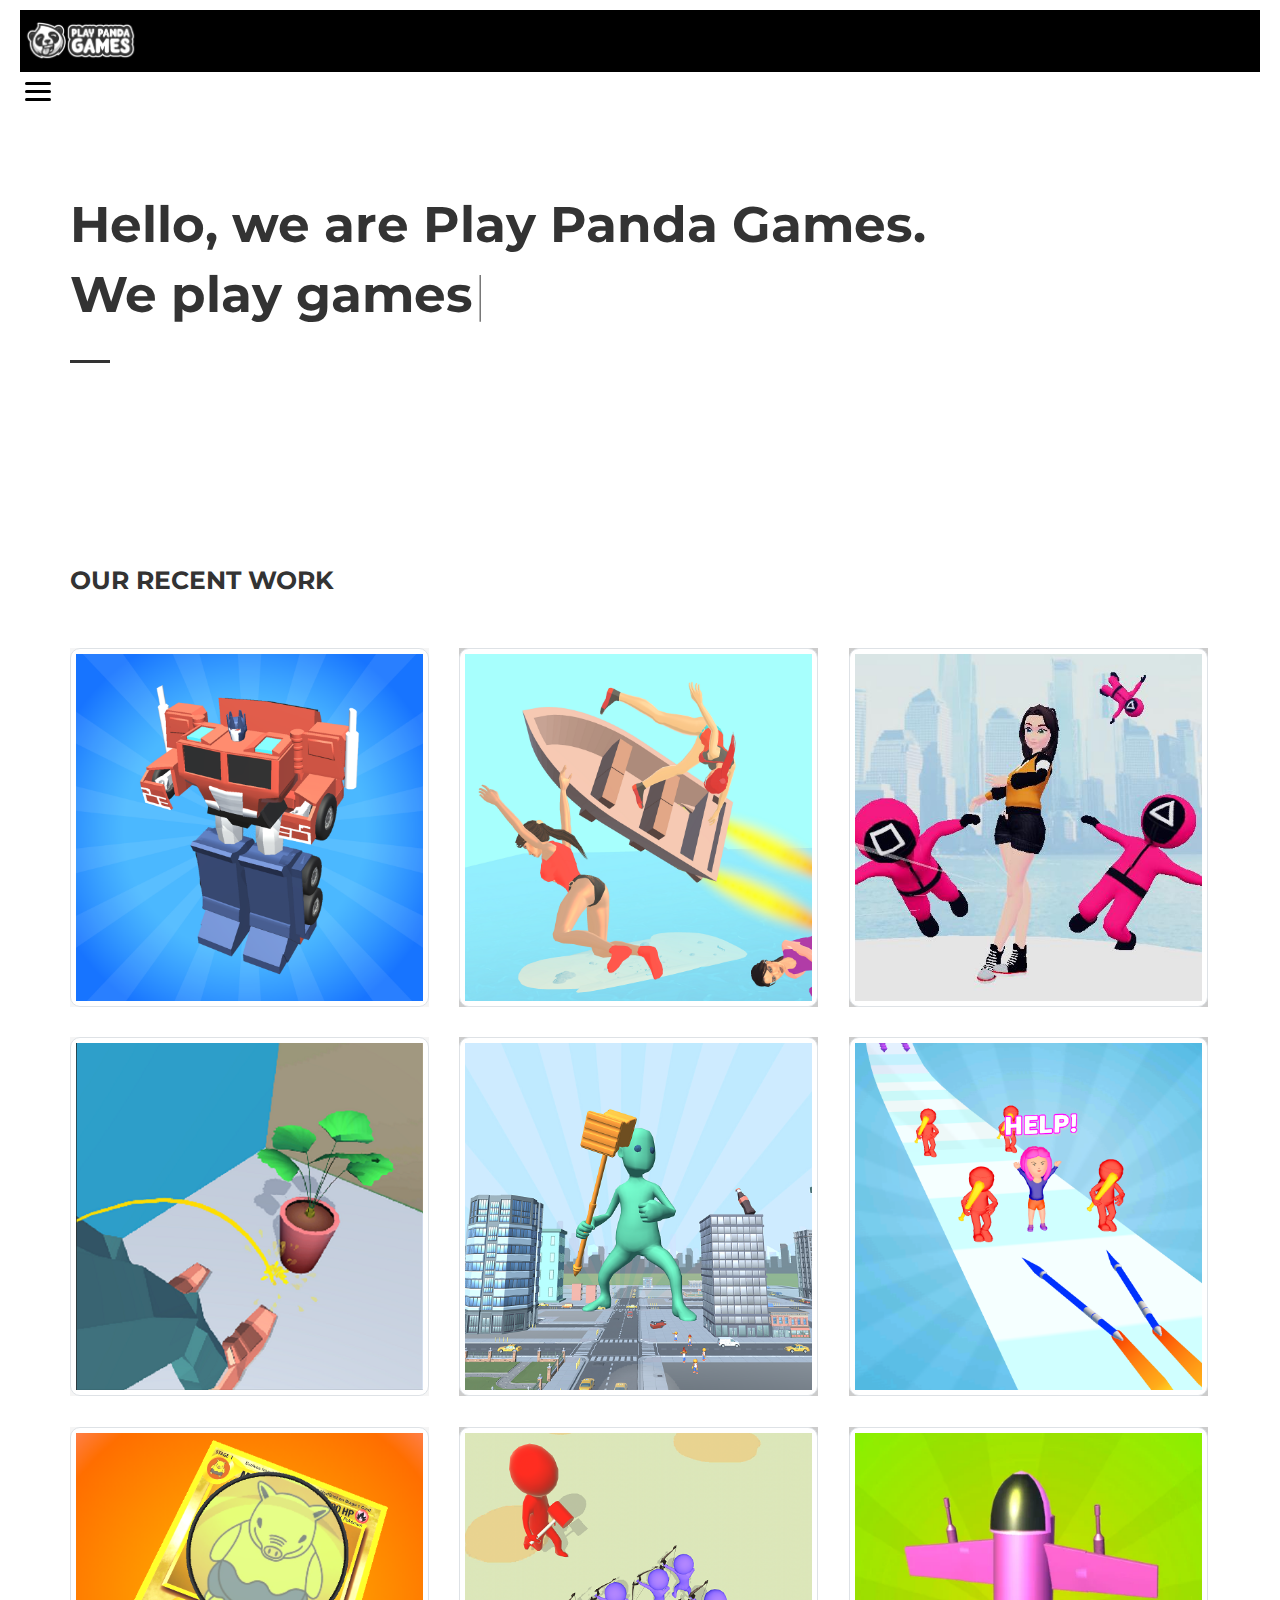
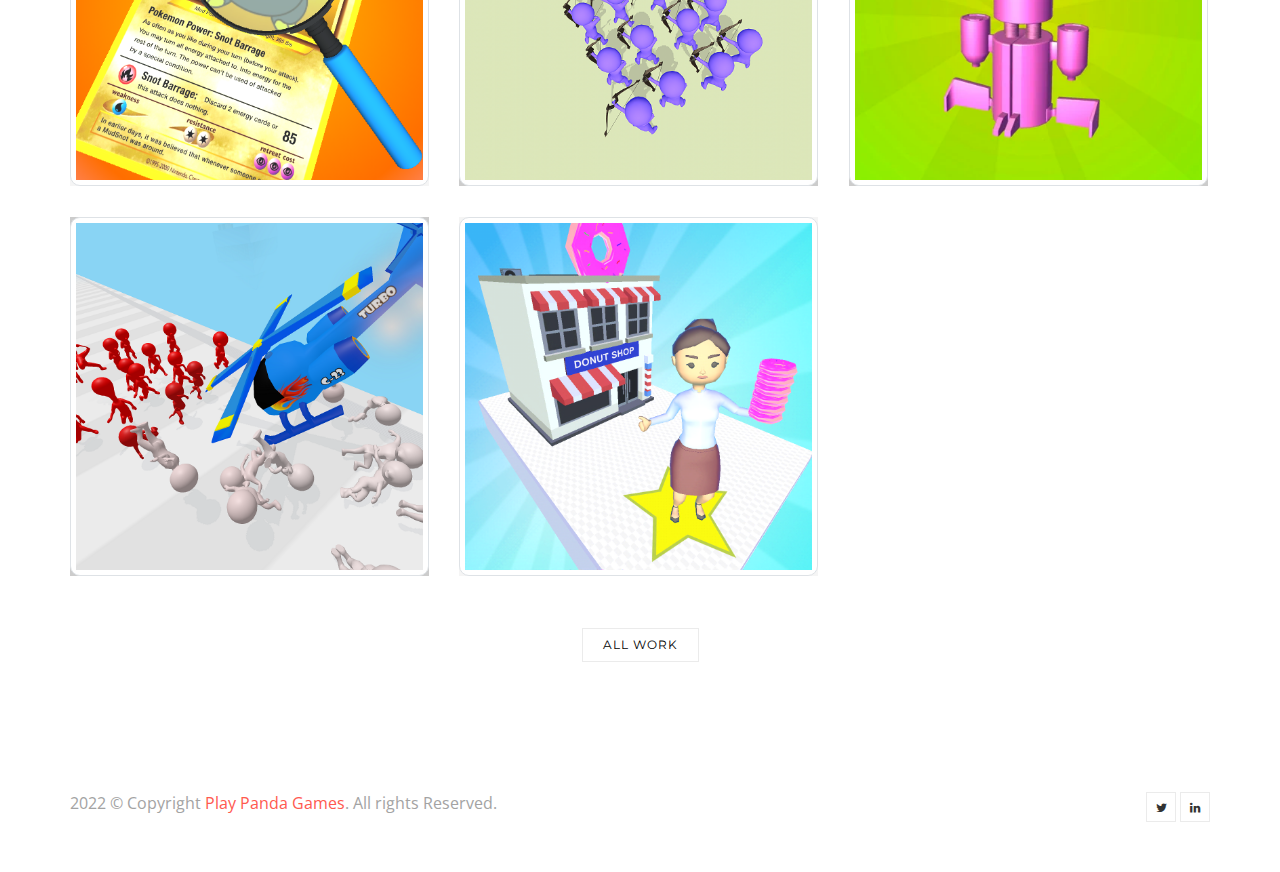
<file: index.html>
<!DOCTYPE html>
<html>
	<head>
		<title>Home</title>
		<meta charset="utf-8">
		<meta name="viewport" content="width=device-width, initial-scale=1.0, maximum-scale=1.0, user-scalable=no">
		<meta name="format-detection" content="telephone=no">
		<meta name="apple-mobile-web-app-capable" content="yes">
		<!-- Fonts-->
		<link rel="stylesheet" type="text/css" href="assets/fonts/fontawesome/font-awesome.min.css">
		<link rel="stylesheet" type="text/css" href="assets/fonts/pe-icon/pe-icon.css">
		<!-- Vendors-->
		<link rel="stylesheet" type="text/css" href="assets/vendors/bootstrap/grid.css">
		<link rel="stylesheet" type="text/css" href="assets/vendors/magnific-popup/magnific-popup.min.css">
		<link rel="stylesheet" type="text/css" href="assets/vendors/swiper/swiper.css">
		<!-- App & fonts-->
		<link rel="stylesheet" type="text/css" href="https://fonts.googleapis.com/css?family=Montserrat:300,400,500,600,700|Open+Sans:400,700">
		<link rel="stylesheet" type="text/css" id="app-stylesheet" href="assets/css/main.css"><!--[if lt IE 9]>
			<script src="https://oss.maxcdn.com/libs/html5shiv/3.7.0/html5shiv.js"></script>
		<![endif]-->
		
	</head>
	
	<body>
		<div class="page-wrap" id="root">
			
			<!-- header -->
			<header class="header header--fixed">
				<div class="header__inner" style="background-color:black;>
					<div class="header__logo"><a href="index.html"><img src="assets/img/logo.png" alt="" style="width: 122px;"/></a></div>
					<div class="navbar-toggle" id="fs-button">
						<div class="navbar-icon"><span></span></div>
					</div>
				</div>
				
				<!-- fullscreenmenu__module -->
				<div class="fullscreenmenu__module" trigger="#fs-button">
					
					<!-- overlay-menu -->
					<nav class="overlay-menu">
						
						<!--  -->
						<ul class="wil-menu-list">
							<li class="current-menu-item"><a href="index.html">Home</a>
							</li>
							<li><a href="about.html">About</a>
							</li>
							<!--<li><a href="work.html">Work</a>
							</li>
							<li><a href="blog.html">Blog</a>
							</li>-->
							<li><a href="contact.html">Contact</a>
							</li>
						</ul><!--  -->
						
					</nav><!-- End / overlay-menu -->
					
				</div><!-- End / fullscreenmenu__module -->
				
			</header><!-- End / header -->
			
			<!-- Content-->
			<div class="wil-content">
				
				<!-- Section -->
				<section class="awe-section">
					<div class="container" >
						
						<!-- page-title -->
						<div class="page-title" >
							<h2 class="page-title__title">Hello, we are Play Panda Games.<br>We
								
								<!-- typing__module -->
								<div class="typing__module">
									<div class="typed-strings"><span>play games</span><span> develop games</span><span>entertain the world</span>
									</div><span class="typed"></span>
								</div><!-- End / typing__module -->
								
							</h2>
							<p class="page-title__text"></p>
							<div class="page-title__divider"></div>
						</div><!-- End / page-title -->
						
					</div>
				</section>
				<!-- End / Section -->
				
				
				<!-- Section -->
				<section class="awe-section bg-gray">
					<div class="container">
						<div class="row">
							<div class="col-lg-6 ">
								
								<!-- title -->
								<div class="title">
									<h2 class="title__title">Our recent work</h2>
								</div><!-- End / title -->
								
							</div>
						</div>
						<div class="grid-css grid-css--masonry" data-col-lg="3" data-col-md="2" data-col-sm="2" data-col-xs="1" data-gap="30">
							<div class="grid__inner">
								<div class="grid-sizer"></div>
								<div class="grid-item">
									<div class="grid-item__inner">
										<div class="grid-item__content-wrapper">
											
											<!-- work -->
											<div class="work"><a href="https://play.google.com/store/apps/details?id=com.ArviGuru.Transformation3D&hl=en_US&gl=US">
													
													<!-- hoverbox ef-slide-bottom -->
													<div class="hoverbox ef-slide-bottom light">
														
														<!-- hb_front -->
														<div class="hb_front" id="rcorners1"><img src="assets\img\works\Transformation_3D.png?w=200px &amp;h=200px &amp;auto=compress&amp;cs=tinysrgb" alt=""/>
														</div><!-- End / hb_front -->
														
														
														<!-- hb_back -->
														<div class="hb_back">
															<h2 class="work__title">Transformation 3D</h2><span class="work__text">View detail</span>
														</div><!-- End / hb_back -->
														
													</div><!-- End / hoverbox ef-slide-bottom -->
													</a>
											</div><!-- End / work -->
											
										</div>
									</div>
								</div>
								<div class="grid-item">
									<div class="grid-item__inner">
										<div class="grid-item__content-wrapper">
											
											<!-- work -->
											<div class="work"><a href="https://play.google.com/store/apps/details?id=com.PlayPandaGames.CrazyTransport&hl=en_IN&gl=US">
													
													<!-- hoverbox ef-move-top -->
													<div class="hoverbox ef-move-top light">
														
														<!-- hb_front -->
														<div class="hb_front" id="rcorners1"><img src="assets\img\works\Crazy Transport.png?w=750&amp;h=750&amp;auto=compress&amp;cs=tinysrgb" alt=""/>
														</div><!-- End / hb_front -->
														
														
														<!-- hb_back -->
														<div class="hb_back">
															<h2 class="work__title">Crazy Transport</h2><span class="work__text">View detail</span>
														</div><!-- End / hb_back -->
														
													</div><!-- End / hoverbox ef-move-top -->
													</a>
											</div><!-- End / work -->
											
										</div>
									</div>
								</div>
								<div class="grid-item">
									<div class="grid-item__inner">
										<div class="grid-item__content-wrapper">
											
											<!-- work -->
											<div class="work"><a href="https://play.google.com/store/apps/details?id=com.singhbros.roofrescue&hl=en_IN&gl=US">
													
													<!-- hoverbox ef-zoom-in -->
													<div class="hoverbox ef-zoom-in light">
														
														<!-- hb_front -->
														<div class="hb_front" id="rcorners1"><img src="assets\img\works\Roof Rescue.jpg?w=750&amp;h=750&amp;auto=compress&amp;cs=tinysrgb" alt=""/>
														</div><!-- End / hb_front -->
														
														
														<!-- hb_back -->
														<div class="hb_back">
															<h2 class="work__title">Roof Rescue</h2><span class="work__text">View detail</span>
														</div><!-- End / hb_back -->
														
													</div><!-- End / hoverbox ef-zoom-in -->
													</a>
											</div><!-- End / work -->
											
										</div>
									</div>
								</div>
								<div class="grid-item">
									<div class="grid-item__inner">
										<div class="grid-item__content-wrapper">
											
											<!-- work -->
											<div class="work"><a href="https://play.google.com/store/apps/details?id=com.PlayPandaGames.PeeBreak&hl=en_IN&gl=US">
													
													<!-- hoverbox ef-slide-right -->
													<div class="hoverbox ef-slide-right light">
														
														<!-- hb_front -->
														<div class="hb_front" id="rcorners1"><img src="assets\img\works\icon pee.png?w=750&amp;h=750&amp;auto=compress&amp;cs=tinysrgb" alt=""/>
														</div><!-- End / hb_front -->
														
														
														<!-- hb_back -->
														<div class="hb_back">
															<h2 class="work__title">Pee Break!</h2><span class="work__text">View detail</span>
														</div><!-- End / hb_back -->
														
													</div><!-- End / hoverbox ef-slide-right -->
													</a>
											</div><!-- End / work -->
											
										</div>
									</div>
								</div>
								<div class="grid-item">
									<div class="grid-item__inner">
										<div class="grid-item__content-wrapper">
											
											<!-- work -->
											<div class="work"><a href="https://play.google.com/store/apps/details?id=com.PlayPandaGames.IamGiant&hl=en_IN&gl=US">
													
													<!-- hoverbox ef-zoom-in -->
													<div class="hoverbox ef-zoom-in light">
														
														<!-- hb_front -->
														<div class="hb_front" id="rcorners1"><img src="assets\img\works\I am giant.png?w=750&amp;h=750&amp;auto=compress&amp;cs=tinysrgb" alt=""/>
														</div><!-- End / hb_front -->
														
														
														<!-- hb_back -->
														<div class="hb_back">
															<h2 class="work__title">I am Giaant!</h2><span class="work__text">View detail</span>
														</div><!-- End / hb_back -->
														
													</div><!-- End / hoverbox ef-zoom-in -->
													</a>
											</div><!-- End / work -->
											
										</div>
									</div>
								</div>
								<div class="grid-item">
									<div class="grid-item__inner">
										<div class="grid-item__content-wrapper">
											
											<!-- work -->
											<div class="work"><a href="https://play.google.com/store/apps/details?id=com.PlayPandaGames.DoubleTrouble&hl=en_IN&gl=US">
													
													<!-- hoverbox ef-zoom-in -->
													<div class="hoverbox ef-zoom-in light">
														
														<!-- hb_front -->
														<div class="hb_front" id="rcorners1"><img src="assets\img\works\Double Trouble.png?w=750&amp;h=750&amp;auto=compress&amp;cs=tinysrgb" alt=""/>
														</div><!-- End / hb_front -->
														
														
														<!-- hb_back -->
														<div class="hb_back">
															<h2 class="work__title">Double Trouble</h2><span class="work__text">View detail</span>
														</div><!-- End / hb_back -->
														
													</div><!-- End / hoverbox ef-zoom-in -->
													</a>
											</div><!-- End / work -->
											
										</div>
									</div>
								</div>
								<div class="grid-item">
									<div class="grid-item__inner">
										<div class="grid-item__content-wrapper">
											
											<!-- work -->
											<div class="work"><a href="https://apps.apple.com/US/app/id1610150586">
													
													<!-- hoverbox ef-slide-right -->
													<div class="hoverbox ef-slide-right light">
														
														<!-- hb_front -->
														<div class="hb_front" id="rcorners1"><img src="assets\img\works\CardMaster.png?w=750&amp;h=750&amp;auto=compress&amp;cs=tinysrgb" alt=""/>
														</div><!-- End / hb_front -->
														
														
														<!-- hb_back -->
														<div class="hb_back">
															<h2 class="work__title">Cards Master</h2><span class="work__text">View detail</span>
														</div><!-- End / hb_back -->
														
													</div><!-- End / hoverbox ef-slide-right -->
													</a>
											</div><!-- End / work -->
											
										</div>
									</div>
								</div>
								<div class="grid-item">
									<div class="grid-item__inner">
										<div class="grid-item__content-wrapper">
											
											<!-- work -->
											<div class="work"><a href="https://apps.apple.com/us/app/giant-vs-crowd/id1610347893">
													
													<!-- hoverbox ef-move-right -->
													<div class="hoverbox ef-move-right light">
														
														<!-- hb_front -->
														<div class="hb_front" id="rcorners1"><img src="assets\img\works\GiantVsCrowd.png?w=750&amp;h=750&amp;auto=compress&amp;cs=tinysrgb" alt=""/>
														</div><!-- End / hb_front -->
														
														
														<!-- hb_back -->
														<div class="hb_back">
															<h2 class="work__title">Giant vs Crowd</h2><span class="work__text">View detail</span>
														</div><!-- End / hb_back -->
														
													</div><!-- End / hoverbox ef-move-right -->
													</a>
											</div><!-- End / work -->
											
										</div>
									</div>
								</div>
								<div class="grid-item">
									<div class="grid-item__inner">
										<div class="grid-item__content-wrapper">
											
											<!-- work -->
											<div class="work"><a href="work-detail.html">
													
													<!-- hoverbox ef-move-bottom -->
													<div class="hoverbox ef-move-bottom light">
														
														<!-- hb_front -->
														<div class="hb_front" id="rcorners1"><img src="assets\img\works\RoboMorph3D.png?h=750&amp;h=750&amp;auto=compress&amp;cs=tinysrgb" alt=""/>
														</div><!-- End / hb_front -->
														
														
														<!-- hb_back -->
														<div class="hb_back">
															<h2 class="work__title">Robo Morph 3D</h2><span class="work__text">View detail</span>
														</div><!-- End / hb_back -->
														
													</div><!-- End / hoverbox ef-move-bottom -->
													</a>
											</div><!-- End / work -->
											
										</div>
									</div>
								</div>
								<div class="grid-item">
									<div class="grid-item__inner">
										<div class="grid-item__content-wrapper">
											
											<!-- work -->
											<div class="work"><a href="https://apps.apple.com/us/app/z-chopper/id1610347928">
													
													<!-- hoverbox ef-move-bottom -->
													<div class="hoverbox ef-move-bottom light">
														
														<!-- hb_front -->
														<div class="hb_front" id="rcorners1"><img src="assets\img\works\Z_Chopper.png?h=750&amp;auto=compress&amp;cs=tinysrgb" alt=""/>
														</div><!-- End / hb_front -->
														
														
														<!-- hb_back -->
														<div class="hb_back">
															<h2 class="work__title">Z Chopper</h2><span class="work__text">View detail</span>
														</div><!-- End / hb_back -->
														
													</div><!-- End / hoverbox ef-move-bottom -->
													</a>
											</div><!-- End / work -->
											
										</div>
									</div>
								</div>
								<div class="grid-item">
									<div class="grid-item__inner">
										<div class="grid-item__content-wrapper">
											
											<!-- work -->
											<div class="work"><a href="https://apps.apple.com/us/app/startup-run/id1610347945">
													
													<!-- hoverbox ef-slide-right -->
													<div class="hoverbox ef-slide-right light">
														
														<!-- hb_front -->
														<div class="hb_front" id="rcorners1"><img src="assets\img\works\Startup Run.png?w=750&amp;h=750&amp;auto=compress&amp;cs=tinysrgb" alt=""/>
														</div><!-- End / hb_front -->
														
														
														<!-- hb_back -->
														<div class="hb_back">
															<h2 class="work__title">Startup Run!</h2><span class="work__text">View detail</span>
														</div><!-- End / hb_back -->
														
													</div><!-- End / hoverbox ef-slide-right -->
													</a>
											</div><!-- End / work -->
											
										</div>
									</div>
								</div>
								
							</div>
						</div>
						<div class="awe-text-center mt-50">
							<a class="md-btn md-btn--outline-primary" href="#">all work
							</a>
						</div>
					</div>
				</section>
				<!-- End / Section -->
				
			</div>
			<!-- End / Content-->
			
			<!-- footer -->
			<div class="footer">
				<div class="container">
					<div class="row">
						<div class="col-md-6 col-lg-6 ">
							<p class="footer__coppy">2022 &copy; Copyright <a href="http://playpandagames.com/">Play Panda Games</a>. All rights Reserved.</p>
						</div>
						<div class="col-md-6 col-lg-6 ">
							<div class="footer__social">
								
								<!-- social-icon -->
								<!-- <a class="social-icon" href="#"><i class="social-icon__icon fa fa-facebook"></i>
								</a><!-- End / social-icon -->
								
								
								<!-- social-icon -->
								<a class="social-icon" href="https://twitter.com/playpanda_games"><i class="social-icon__icon fa fa-twitter"></i>
								</a><!-- End / social-icon -->
								
								
								<!-- social-icon -->
								<a class="social-icon" href="https://in.linkedin.com/company/playpandagames"><i class="social-icon__icon fa fa-linkedin"></i>
								</a><!-- End / social-icon -->
								
								
								<!-- social-icon -->
								<!-- <a class="social-icon" href="#"><i class="social-icon__icon fa fa-behance"></i>
								</a><!-- End / social-icon -->
								
								
								<!-- social-icon -->
								<!-- <a class="social-icon" href="#"><i class="social-icon__icon fa fa-vimeo"></i>
								</a><!-- End / social-icon -->
								
							</div>
						</div>
					</div>
				</div>
			</div><!-- End / footer -->
			
		</div>
		<!-- Vendors-->
		<script type="text/javascript" src="assets/vendors/jquery/jquery.min.js"></script>
		<script type="text/javascript" src="assets/vendors/imagesloaded/imagesloaded.pkgd.js"></script>
		<script type="text/javascript" src="assets/vendors/isotope-layout/isotope.pkgd.js"></script>
		<script type="text/javascript" src="assets/vendors/jquery-one-page/jquery.nav.min.js"></script>
		<script type="text/javascript" src="assets/vendors/jquery.easing/jquery.easing.min.js"></script>
		<script type="text/javascript" src="assets/vendors/jquery.matchHeight/jquery.matchHeight.min.js"></script>
		<script type="text/javascript" src="assets/vendors/magnific-popup/jquery.magnific-popup.min.js"></script>
		<script type="text/javascript" src="assets/vendors/masonry-layout/masonry.pkgd.js"></script>
		<script type="text/javascript" src="assets/vendors/jquery.waypoints/jquery.waypoints.min.js"></script>
		<script type="text/javascript" src="assets/vendors/swiper/swiper.jquery.js"></script>
		<script type="text/javascript" src="assets/vendors/menu/menu.js"></script>
		<script type="text/javascript" src="assets/vendors/typed/typed.min.js"></script>
		<!-- App-->
		<script type="text/javascript" src="assets/js/main.js"></script>
	</body>
</html>
</file>
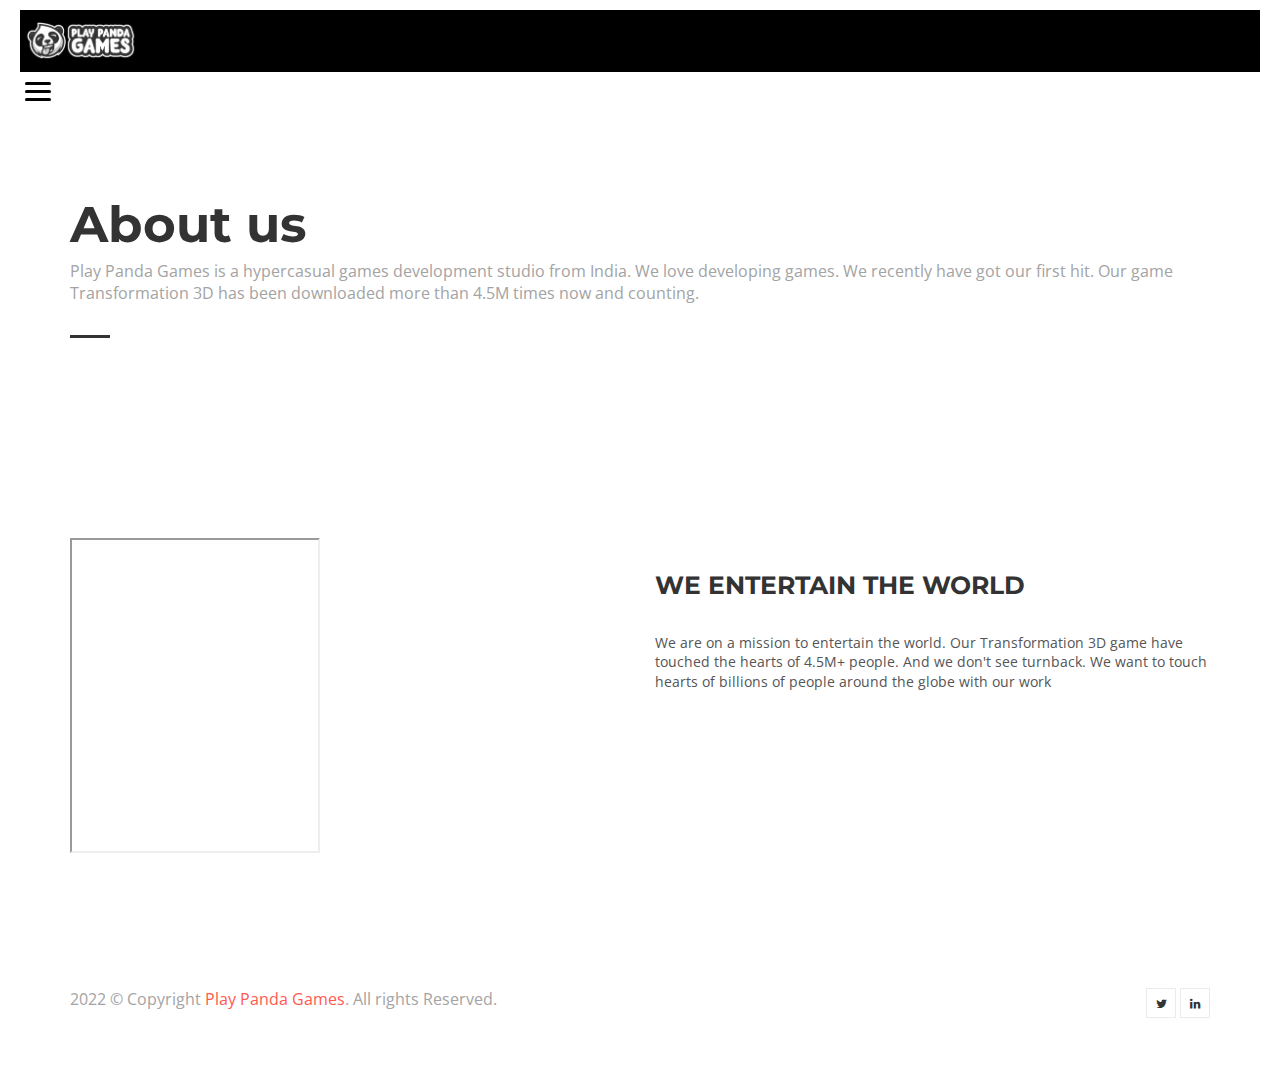
<file: about.html>
<!DOCTYPE html>
<html>
	<head>
		<title>About</title>
		<meta charset="utf-8">
		<meta name="viewport" content="width=device-width, initial-scale=1.0, maximum-scale=1.0, user-scalable=no">
		<meta name="format-detection" content="telephone=no">
		<meta name="apple-mobile-web-app-capable" content="yes">
		<!-- Fonts-->
		<link rel="stylesheet" type="text/css" href="assets/fonts/fontawesome/font-awesome.min.css">
		<link rel="stylesheet" type="text/css" href="assets/fonts/pe-icon/pe-icon.css">
		<!-- Vendors-->
		<link rel="stylesheet" type="text/css" href="assets/vendors/bootstrap/grid.css">
		<link rel="stylesheet" type="text/css" href="assets/vendors/magnific-popup/magnific-popup.min.css">
		<link rel="stylesheet" type="text/css" href="assets/vendors/swiper/swiper.css">
		<!-- App & fonts-->
		<link rel="stylesheet" type="text/css" href="https://fonts.googleapis.com/css?family=Montserrat:300,400,500,600,700|Open+Sans:400,700">
		<link rel="stylesheet" type="text/css" id="app-stylesheet" href="assets/css/main.css"><!--[if lt IE 9]>
			<script src="https://oss.maxcdn.com/libs/html5shiv/3.7.0/html5shiv.js"></script>
		<![endif]-->
	</head>
	
	<body>
		<div class="page-wrap" id="root">
			
			<!-- header -->
			<header class="header header--fixed">
				<div class="header__inner" style="background-color:black;>
					<div class="header__logo"><a href="index.html"><img src="assets/img/logo.png" alt="" style="width: 122px;"/></a></div>
					<div class="navbar-toggle" id="fs-button">
						<div class="navbar-icon"><span></span></div>
					</div>
				</div>
				
				<!-- fullscreenmenu__module -->
				<div class="fullscreenmenu__module" trigger="#fs-button">
					
					<!-- overlay-menu -->
					<nav class="overlay-menu">
						
						<!--  -->
						<ul class="wil-menu-list">
							<li><a href="index.html">Home</a>
							</li>
							<li class="current-menu-item"><a href="about.html">About</a>
							</li>
							<!--<li><a href="work.html">Work</a>
							</li>
							<li><a href="blog.html">Blog</a>
							</li>-->
							<li><a href="contact.html">Contact</a>
							</li>
						</ul><!--  -->
						
					</nav><!-- End / overlay-menu -->
					
				</div><!-- End / fullscreenmenu__module -->
				
			</header><!-- End / header -->
			
			<!-- Content-->
			<div class="wil-content">
				
				<!-- Section -->
				<section class="awe-section">
					<div class="container">
						
						<!-- page-title -->
						<div class="page-title pb-40">
							<h2 class="page-title__title">About us</h2>
							<p class="page-title__text">Play Panda Games is a hypercasual games development studio from India. We love developing games. We recently have got our first hit. Our game Transformation 3D has been downloaded more than 4.5M times now and counting. </p>
							<div class="page-title__divider"></div>
						</div><!-- End / page-title -->
						
					</div>
				</section>
				<!-- End / Section -->
				
				
				<!-- Section -->
				<section class="awe-section bg-gray">
					<div class="container">
						<div class="row">
		<!--					<div class="col-md-6 col-lg-5 "><img src="assets\img\works\transformation 3d.png?w=500&amp;h=750&amp;auto=compress&amp;cs=tinysrgb" alt=""/>-->
							<div class="col-md-6 col-lg-5 ">
								<iframe width="250" height="315"
								src="https://www.youtube.com/embed/Vwa4UmRhZ4E">
								</iframe>
							</div>
							<div class="col-md-6 col-lg-6 col-xs-offset-0 col-sm-offset-0 col-md-offset-0 col-lg-offset-1 ">
								
								<!--  -->
								<div class="mt-30">
									<h2 class="about__title">We entertain the world</h2>
									<p class="about__subtitle"></p>
									<p class="about__text">We are on a mission to entertain the world. Our Transformation 3D game have touched the hearts of 4.5M+ people. And we don't see turnback. We want to touch hearts of billions of people around the globe with our work</p>
									
									<!-- progress -->
									<!--<div class="progress">
										<h5 class="progress__title">design</h5>
										<div class="progress__wrap">
											<div class="progress__bar" data-progress-percent="33" data-timing="ease" data-duration="1000" data-delay="500"></div><span class="progress__number">39%</span>
										</div>
									</div>--><!-- End / progress -->
									
									
									<!-- progress -->
									<!--<div class="progress">
										<h5 class="progress__title">photography</h5>
										<div class="progress__wrap">
											<div class="progress__bar" data-progress-percent="59" data-timing="ease" data-duration="1000" data-delay="500"></div><span class="progress__number">47%</span>
										</div>
									</div>--><!-- End / progress -->
									
									
									<!-- progress -->
									<!--<div class="progress">
										<h5 class="progress__title">web development</h5>
										<div class="progress__wrap">
											<div class="progress__bar" data-progress-percent="53" data-timing="ease" data-duration="1000" data-delay="500"></div><span class="progress__number">59%</span>
										</div>
									</div>--><!-- End / progress -->
									
								</div><!-- End /  -->
								
							</div>
						</div>
					</div>
				</section>
				<!-- End / Section -->
				
			</div>
			<!-- End / Content-->
			
			<!-- footer -->
			<div class="footer">
				<div class="container">
					<div class="row">
						<div class="col-md-6 col-lg-6 ">
							<p class="footer__coppy">2022 &copy; Copyright <a href="http://playpandagames.com/">Play Panda Games</a>. All rights Reserved.</p>
						</div>
						<div class="col-md-6 col-lg-6 ">
							<div class="footer__social">
								
								<!-- social-icon -->
								<!-- <a class="social-icon" href="#"><i class="social-icon__icon fa fa-facebook"></i>
								</a><!-- End / social-icon -->
								
								
								<!-- social-icon -->
								<a class="social-icon" href="https://twitter.com/playpanda_games"><i class="social-icon__icon fa fa-twitter"></i>
								</a><!-- End / social-icon -->
								
								
								<!-- social-icon -->
								<a class="social-icon" href="https://in.linkedin.com/company/playpandagames"><i class="social-icon__icon fa fa-linkedin"></i>
								</a><!-- End / social-icon -->
								
								
								<!-- social-icon -->
								<!-- <a class="social-icon" href="#"><i class="social-icon__icon fa fa-behance"></i>
								</a><!-- End / social-icon -->
								
								
								<!-- social-icon -->
								<!-- <a class="social-icon" href="#"><i class="social-icon__icon fa fa-vimeo"></i>
								</a><!-- End / social-icon -->
								
							</div>
						</div>
					</div>
				</div>
			</div><!-- End / footer -->
			
		</div>
		<!-- Vendors-->
		<script type="text/javascript" src="assets/vendors/jquery/jquery.min.js"></script>
		<script type="text/javascript" src="assets/vendors/imagesloaded/imagesloaded.pkgd.js"></script>
		<script type="text/javascript" src="assets/vendors/isotope-layout/isotope.pkgd.js"></script>
		<script type="text/javascript" src="assets/vendors/jquery-one-page/jquery.nav.min.js"></script>
		<script type="text/javascript" src="assets/vendors/jquery.easing/jquery.easing.min.js"></script>
		<script type="text/javascript" src="assets/vendors/jquery.matchHeight/jquery.matchHeight.min.js"></script>
		<script type="text/javascript" src="assets/vendors/magnific-popup/jquery.magnific-popup.min.js"></script>
		<script type="text/javascript" src="assets/vendors/masonry-layout/masonry.pkgd.js"></script>
		<script type="text/javascript" src="assets/vendors/jquery.waypoints/jquery.waypoints.min.js"></script>
		<script type="text/javascript" src="assets/vendors/swiper/swiper.jquery.js"></script>
		<script type="text/javascript" src="assets/vendors/menu/menu.js"></script>
		<script type="text/javascript" src="assets/vendors/typed/typed.min.js"></script>
		<!-- App-->
		<script type="text/javascript" src="assets/js/main.js"></script>
	</body>
</html>
</file>
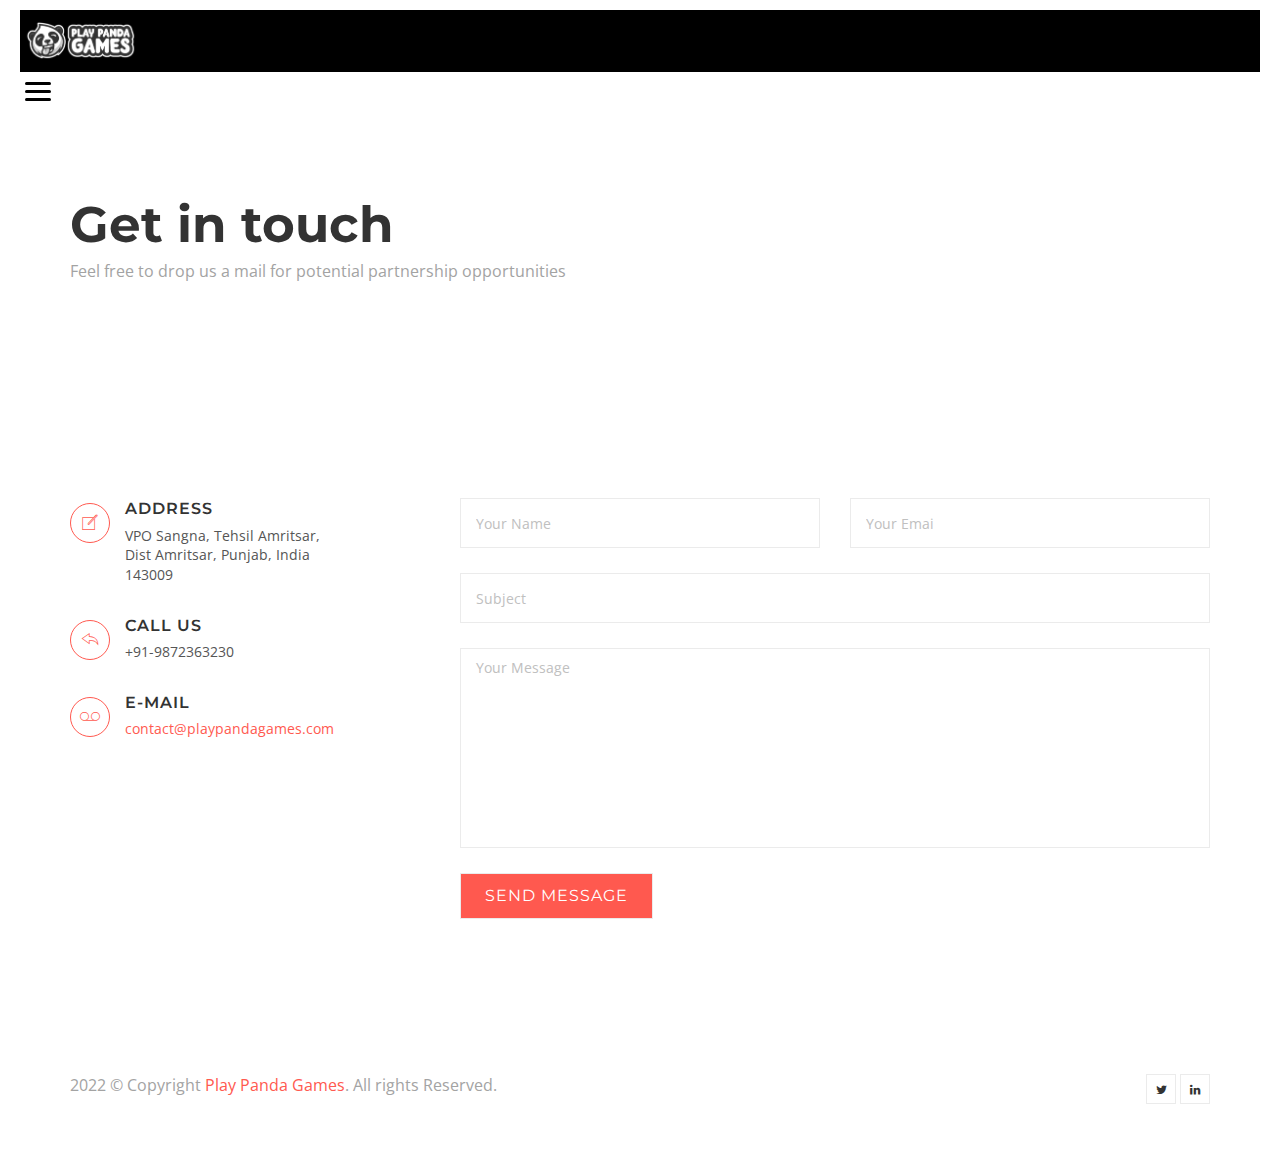
<file: contact.html>
<!DOCTYPE html>
<html>
	<head>
		<title>Contact</title>
		<meta charset="utf-8">
		<meta name="viewport" content="width=device-width, initial-scale=1.0, maximum-scale=1.0, user-scalable=no">
		<meta name="format-detection" content="telephone=no">
		<meta name="apple-mobile-web-app-capable" content="yes">
		<!-- Fonts-->
		<link rel="stylesheet" type="text/css" href="assets/fonts/fontawesome/font-awesome.min.css">
		<link rel="stylesheet" type="text/css" href="assets/fonts/pe-icon/pe-icon.css">
		<!-- Vendors-->
		<link rel="stylesheet" type="text/css" href="assets/vendors/bootstrap/grid.css">
		<link rel="stylesheet" type="text/css" href="assets/vendors/magnific-popup/magnific-popup.min.css">
		<link rel="stylesheet" type="text/css" href="assets/vendors/swiper/swiper.css">
		<!-- App & fonts-->
		<link rel="stylesheet" type="text/css" href="https://fonts.googleapis.com/css?family=Montserrat:300,400,500,600,700|Open+Sans:400,700">
		<link rel="stylesheet" type="text/css" id="app-stylesheet" href="assets/css/main.css"><!--[if lt IE 9]>
			<script src="https://oss.maxcdn.com/libs/html5shiv/3.7.0/html5shiv.js"></script>
		<![endif]-->
	</head>
	
	<body>
		<div class="page-wrap" id="root">
			
			<!-- header -->
			<header class="header header--fixed">
				<div class="header__inner" style="background-color:black;>
					<div class="header__logo"><a href="index.html"><img src="assets/img/logo.png" alt="" style="width: 122px;"/></a></div>
					<div class="navbar-toggle" id="fs-button">
						<div class="navbar-icon"><span></span></div>
					</div>
				</div>
				
				<!-- fullscreenmenu__module -->
				<div class="fullscreenmenu__module" trigger="#fs-button">
					
					<!-- overlay-menu -->
					<nav class="overlay-menu">
						
						<!--  -->
						<ul class="wil-menu-list">
							<li><a href="index.html">Home</a>
							</li>
							<li><a href="about.html">About</a>
							</li>
							<!--<li><a href="work.html">Work</a>
							</li>
							<li><a href="blog.html">Blog</a>
							</li>-->
							<li class="current-menu-item"><a href="contact.html">Contact</a>
							</li>
						</ul><!--  -->
						
					</nav><!-- End / overlay-menu -->
					
				</div><!-- End / fullscreenmenu__module -->
				
			</header><!-- End / header -->
			
			<!-- Content-->
			<div class="wil-content">
				
				<!-- Section -->
				<section class="awe-section">
					<div class="container">
						
						<!-- page-title -->
						<div class="page-title pb-40">
							<h2 class="page-title__title">Get in touch</h2>
							<p class="page-title__text">Feel free to drop us a mail for potential partnership opportunities</p>
						</div><!-- End / page-title -->
					</div>
				</section>
				<!-- End / Section -->
				
				
				<!-- Section -->
				<section class="awe-section bg-gray">
					<div class="container">
						<div class="row">
							<div class="col-md-4 col-lg-3 ">
								<!-- contact -->
								<div class="contact">
									<div class="contact__icon"><i class="pe-7s-note"></i></div>
									<h3 class="contact__title">address</h3>
									<div class="contact__text">VPO Sangna, Tehsil Amritsar, Dist Amritsar, Punjab, India 143009</div>
								</div><!-- End / contact -->
								
								
								<!-- contact -->
								<div class="contact">
									<div class="contact__icon"><i class="pe-7s-back"></i></div>
									<h3 class="contact__title">call us</h3>
									<div class="contact__text">+91-9872363230</div>
								</div><!-- End / contact -->
								
								
								<!-- contact -->
								<div class="contact">
									<div class="contact__icon"><i class="pe-7s-voicemail"></i></div>
									<h3 class="contact__title">e-mail</h3>
									<div class="contact__text"><a href="#">contact@playpandagames.com</a></div>
								</div><!-- End / contact -->
								
							</div>
							<div class="col-md-7 col-lg-8 col-xs-offset-0 col-sm-offset-0 col-md-offset-0 col-lg-offset-1 ">
								<div class="form-wrapper">
									
									<!-- form-item -->
									<div class="form-item form-item--half">
										<input class="form-control" type="text" name="input" placeholder="Your name"/>
									</div><!-- End / form-item -->
									
									
									<!-- form-item -->
									<div class="form-item form-item--half">
										<input class="form-control" type="text" name="input" placeholder="Your emai"/>
									</div><!-- End / form-item -->
									
									
									<!-- form-item -->
									<div class="form-item">
										<input class="form-control" type="text" name="input" placeholder="Subject"/>
									</div><!-- End / form-item -->
									
									
									<!-- form-item -->
									<div class="form-item">
										<textarea class="form-control" placeholder="Your message" style="min-height:200px;"></textarea>
									</div><!-- End / form-item -->
									
									
									<!-- form-item -->
									<div class="form-item">
										<a class="md-btn md-btn--primary md-btn--lg " href="#">Send message
										</a>
									</div><!-- End / form-item -->
									
								</div>
							</div>
						</div>
					</div>
				</section>
				<!-- End / Section -->
				
			</div>
			<!-- End / Content-->
			
			<!-- footer -->
			<div class="footer">
				<div class="container">
					<div class="row">
						<div class="col-md-6 col-lg-6 ">
							<p class="footer__coppy">2022 &copy; Copyright <a href="http://playpandagames.com/">Play Panda Games</a>. All rights Reserved.</p>
						</div>
						<div class="col-md-6 col-lg-6 ">
							<div class="footer__social">
								
								<!-- social-icon -->
								<!-- <a class="social-icon" href="#"><i class="social-icon__icon fa fa-facebook"></i>
								</a><!-- End / social-icon -->
								
								
								<!-- social-icon -->
								<a class="social-icon" href="https://twitter.com/playpanda_games"><i class="social-icon__icon fa fa-twitter"></i>
								</a><!-- End / social-icon -->
								
								
								<!-- social-icon -->
								<a class="social-icon" href="https://in.linkedin.com/company/playpandagames"><i class="social-icon__icon fa fa-linkedin"></i>
								</a><!-- End / social-icon -->
								
								
								<!-- social-icon -->
								<!-- <a class="social-icon" href="#"><i class="social-icon__icon fa fa-behance"></i>
								</a><!-- End / social-icon -->
								
								
								<!-- social-icon -->
								<!-- <a class="social-icon" href="#"><i class="social-icon__icon fa fa-vimeo"></i>
								</a><!-- End / social-icon -->
								
							</div>
						</div>
					</div>
				</div>
			</div><!-- End / footer -->
			
		</div>
		<!-- Vendors-->
		<script type="text/javascript" src="assets/vendors/jquery/jquery.min.js"></script>
		<script type="text/javascript" src="assets/vendors/imagesloaded/imagesloaded.pkgd.js"></script>
		<script type="text/javascript" src="assets/vendors/isotope-layout/isotope.pkgd.js"></script>
		<script type="text/javascript" src="assets/vendors/jquery-one-page/jquery.nav.min.js"></script>
		<script type="text/javascript" src="assets/vendors/jquery.easing/jquery.easing.min.js"></script>
		<script type="text/javascript" src="assets/vendors/jquery.matchHeight/jquery.matchHeight.min.js"></script>
		<script type="text/javascript" src="assets/vendors/magnific-popup/jquery.magnific-popup.min.js"></script>
		<script type="text/javascript" src="assets/vendors/masonry-layout/masonry.pkgd.js"></script>
		<script type="text/javascript" src="assets/vendors/jquery.waypoints/jquery.waypoints.min.js"></script>
		<script type="text/javascript" src="assets/vendors/swiper/swiper.jquery.js"></script>
		<script type="text/javascript" src="assets/vendors/menu/menu.js"></script>
		<script type="text/javascript" src="assets/vendors/typed/typed.min.js"></script>
		<!-- App-->
		<script type="text/javascript" src="assets/js/main.js"></script>
	</body>
</html>
</file>
<file: assets/fonts/pe-icon/pe-icon.css>
@font-face {
	font-family: 'Pe-icon-7-stroke';
	src:url('fonts/Pe-icon-7-stroke.eot?d7yf1v');
	src:url('fonts/Pe-icon-7-stroke.eot?#iefixd7yf1v') format('embedded-opentype'),
		url('fonts/Pe-icon-7-stroke.woff?d7yf1v') format('woff'),
		url('fonts/Pe-icon-7-stroke.ttf?d7yf1v') format('truetype'),
		url('fonts/Pe-icon-7-stroke.svg?d7yf1v#Pe-icon-7-stroke') format('svg');
	font-weight: normal;
	font-style: normal;
}

[class^="pe-7s-"], [class*=" pe-7s-"] {
	font-family: 'Pe-icon-7-stroke';
	speak: none;
	font-style: normal;
	font-weight: normal;
	font-variant: normal;
	text-transform: none;
	line-height: 1;

	/* Better Font Rendering =========== */
	-webkit-font-smoothing: antialiased;
	-moz-osx-font-smoothing: grayscale;
}

.pe-7s-album:before {
	content: "\e6aa";
}
.pe-7s-arc:before {
	content: "\e6ab";
}
.pe-7s-back-2:before {
	content: "\e6ac";
}
.pe-7s-bandaid:before {
	content: "\e6ad";
}
.pe-7s-car:before {
	content: "\e6ae";
}
.pe-7s-diamond:before {
	content: "\e6af";
}
.pe-7s-door-lock:before {
	content: "\e6b0";
}
.pe-7s-eyedropper:before {
	content: "\e6b1";
}
.pe-7s-female:before {
	content: "\e6b2";
}
.pe-7s-gym:before {
	content: "\e6b3";
}
.pe-7s-hammer:before {
	content: "\e6b4";
}
.pe-7s-headphones:before {
	content: "\e6b5";
}
.pe-7s-helm:before {
	content: "\e6b6";
}
.pe-7s-hourglass:before {
	content: "\e6b7";
}
.pe-7s-leaf:before {
	content: "\e6b8";
}
.pe-7s-magic-wand:before {
	content: "\e6b9";
}
.pe-7s-male:before {
	content: "\e6ba";
}
.pe-7s-map-2:before {
	content: "\e6bb";
}
.pe-7s-next-2:before {
	content: "\e6bc";
}
.pe-7s-paint-bucket:before {
	content: "\e6bd";
}
.pe-7s-pendrive:before {
	content: "\e6be";
}
.pe-7s-photo:before {
	content: "\e6bf";
}
.pe-7s-piggy:before {
	content: "\e6c0";
}
.pe-7s-plugin:before {
	content: "\e6c1";
}
.pe-7s-refresh-2:before {
	content: "\e6c2";
}
.pe-7s-rocket:before {
	content: "\e6c3";
}
.pe-7s-settings:before {
	content: "\e6c4";
}
.pe-7s-shield:before {
	content: "\e6c5";
}
.pe-7s-smile:before {
	content: "\e6c6";
}
.pe-7s-usb:before {
	content: "\e6c7";
}
.pe-7s-vector:before {
	content: "\e6c8";
}
.pe-7s-wine:before {
	content: "\e6c9";
}
.pe-7s-cloud-upload:before {
	content: "\e68a";
}
.pe-7s-cash:before {
	content: "\e68c";
}
.pe-7s-close:before {
	content: "\e680";
}
.pe-7s-bluetooth:before {
	content: "\e68d";
}
.pe-7s-cloud-download:before {
	content: "\e68b";
}
.pe-7s-way:before {
	content: "\e68e";
}
.pe-7s-close-circle:before {
	content: "\e681";
}
.pe-7s-id:before {
	content: "\e68f";
}
.pe-7s-angle-up:before {
	content: "\e682";
}
.pe-7s-wristwatch:before {
	content: "\e690";
}
.pe-7s-angle-up-circle:before {
	content: "\e683";
}
.pe-7s-world:before {
	content: "\e691";
}
.pe-7s-angle-right:before {
	content: "\e684";
}
.pe-7s-volume:before {
	content: "\e692";
}
.pe-7s-angle-right-circle:before {
	content: "\e685";
}
.pe-7s-users:before {
	content: "\e693";
}
.pe-7s-angle-left:before {
	content: "\e686";
}
.pe-7s-user-female:before {
	content: "\e694";
}
.pe-7s-angle-left-circle:before {
	content: "\e687";
}
.pe-7s-up-arrow:before {
	content: "\e695";
}
.pe-7s-angle-down:before {
	content: "\e688";
}
.pe-7s-switch:before {
	content: "\e696";
}
.pe-7s-angle-down-circle:before {
	content: "\e689";
}
.pe-7s-scissors:before {
	content: "\e697";
}
.pe-7s-wallet:before {
	content: "\e600";
}
.pe-7s-safe:before {
	content: "\e698";
}
.pe-7s-volume2:before {
	content: "\e601";
}
.pe-7s-volume1:before {
	content: "\e602";
}
.pe-7s-voicemail:before {
	content: "\e603";
}
.pe-7s-video:before {
	content: "\e604";
}
.pe-7s-user:before {
	content: "\e605";
}
.pe-7s-upload:before {
	content: "\e606";
}
.pe-7s-unlock:before {
	content: "\e607";
}
.pe-7s-umbrella:before {
	content: "\e608";
}
.pe-7s-trash:before {
	content: "\e609";
}
.pe-7s-tools:before {
	content: "\e60a";
}
.pe-7s-timer:before {
	content: "\e60b";
}
.pe-7s-ticket:before {
	content: "\e60c";
}
.pe-7s-target:before {
	content: "\e60d";
}
.pe-7s-sun:before {
	content: "\e60e";
}
.pe-7s-study:before {
	content: "\e60f";
}
.pe-7s-stopwatch:before {
	content: "\e610";
}
.pe-7s-star:before {
	content: "\e611";
}
.pe-7s-speaker:before {
	content: "\e612";
}
.pe-7s-signal:before {
	content: "\e613";
}
.pe-7s-shuffle:before {
	content: "\e614";
}
.pe-7s-shopbag:before {
	content: "\e615";
}
.pe-7s-share:before {
	content: "\e616";
}
.pe-7s-server:before {
	content: "\e617";
}
.pe-7s-search:before {
	content: "\e618";
}
.pe-7s-film:before {
	content: "\e6a5";
}
.pe-7s-science:before {
	content: "\e619";
}
.pe-7s-disk:before {
	content: "\e6a6";
}
.pe-7s-ribbon:before {
	content: "\e61a";
}
.pe-7s-repeat:before {
	content: "\e61b";
}
.pe-7s-refresh:before {
	content: "\e61c";
}
.pe-7s-add-user:before {
	content: "\e6a9";
}
.pe-7s-refresh-cloud:before {
	content: "\e61d";
}
.pe-7s-paperclip:before {
	content: "\e69c";
}
.pe-7s-radio:before {
	content: "\e61e";
}
.pe-7s-note2:before {
	content: "\e69d";
}
.pe-7s-print:before {
	content: "\e61f";
}
.pe-7s-network:before {
	content: "\e69e";
}
.pe-7s-prev:before {
	content: "\e620";
}
.pe-7s-mute:before {
	content: "\e69f";
}
.pe-7s-power:before {
	content: "\e621";
}
.pe-7s-medal:before {
	content: "\e6a0";
}
.pe-7s-portfolio:before {
	content: "\e622";
}
.pe-7s-like2:before {
	content: "\e6a1";
}
.pe-7s-plus:before {
	content: "\e623";
}
.pe-7s-left-arrow:before {
	content: "\e6a2";
}
.pe-7s-play:before {
	content: "\e624";
}
.pe-7s-key:before {
	content: "\e6a3";
}
.pe-7s-plane:before {
	content: "\e625";
}
.pe-7s-joy:before {
	content: "\e6a4";
}
.pe-7s-photo-gallery:before {
	content: "\e626";
}
.pe-7s-pin:before {
	content: "\e69b";
}
.pe-7s-phone:before {
	content: "\e627";
}
.pe-7s-plug:before {
	content: "\e69a";
}
.pe-7s-pen:before {
	content: "\e628";
}
.pe-7s-right-arrow:before {
	content: "\e699";
}
.pe-7s-paper-plane:before {
	content: "\e629";
}
.pe-7s-delete-user:before {
	content: "\e6a7";
}
.pe-7s-paint:before {
	content: "\e62a";
}
.pe-7s-bottom-arrow:before {
	content: "\e6a8";
}
.pe-7s-notebook:before {
	content: "\e62b";
}
.pe-7s-note:before {
	content: "\e62c";
}
.pe-7s-next:before {
	content: "\e62d";
}
.pe-7s-news-paper:before {
	content: "\e62e";
}
.pe-7s-musiclist:before {
	content: "\e62f";
}
.pe-7s-music:before {
	content: "\e630";
}
.pe-7s-mouse:before {
	content: "\e631";
}
.pe-7s-more:before {
	content: "\e632";
}
.pe-7s-moon:before {
	content: "\e633";
}
.pe-7s-monitor:before {
	content: "\e634";
}
.pe-7s-micro:before {
	content: "\e635";
}
.pe-7s-menu:before {
	content: "\e636";
}
.pe-7s-map:before {
	content: "\e637";
}
.pe-7s-map-marker:before {
	content: "\e638";
}
.pe-7s-mail:before {
	content: "\e639";
}
.pe-7s-mail-open:before {
	content: "\e63a";
}
.pe-7s-mail-open-file:before {
	content: "\e63b";
}
.pe-7s-magnet:before {
	content: "\e63c";
}
.pe-7s-loop:before {
	content: "\e63d";
}
.pe-7s-look:before {
	content: "\e63e";
}
.pe-7s-lock:before {
	content: "\e63f";
}
.pe-7s-lintern:before {
	content: "\e640";
}
.pe-7s-link:before {
	content: "\e641";
}
.pe-7s-like:before {
	content: "\e642";
}
.pe-7s-light:before {
	content: "\e643";
}
.pe-7s-less:before {
	content: "\e644";
}
.pe-7s-keypad:before {
	content: "\e645";
}
.pe-7s-junk:before {
	content: "\e646";
}
.pe-7s-info:before {
	content: "\e647";
}
.pe-7s-home:before {
	content: "\e648";
}
.pe-7s-help2:before {
	content: "\e649";
}
.pe-7s-help1:before {
	content: "\e64a";
}
.pe-7s-graph3:before {
	content: "\e64b";
}
.pe-7s-graph2:before {
	content: "\e64c";
}
.pe-7s-graph1:before {
	content: "\e64d";
}
.pe-7s-graph:before {
	content: "\e64e";
}
.pe-7s-global:before {
	content: "\e64f";
}
.pe-7s-gleam:before {
	content: "\e650";
}
.pe-7s-glasses:before {
	content: "\e651";
}
.pe-7s-gift:before {
	content: "\e652";
}
.pe-7s-folder:before {
	content: "\e653";
}
.pe-7s-flag:before {
	content: "\e654";
}
.pe-7s-filter:before {
	content: "\e655";
}
.pe-7s-file:before {
	content: "\e656";
}
.pe-7s-expand1:before {
	content: "\e657";
}
.pe-7s-exapnd2:before {
	content: "\e658";
}
.pe-7s-edit:before {
	content: "\e659";
}
.pe-7s-drop:before {
	content: "\e65a";
}
.pe-7s-drawer:before {
	content: "\e65b";
}
.pe-7s-download:before {
	content: "\e65c";
}
.pe-7s-display2:before {
	content: "\e65d";
}
.pe-7s-display1:before {
	content: "\e65e";
}
.pe-7s-diskette:before {
	content: "\e65f";
}
.pe-7s-date:before {
	content: "\e660";
}
.pe-7s-cup:before {
	content: "\e661";
}
.pe-7s-culture:before {
	content: "\e662";
}
.pe-7s-crop:before {
	content: "\e663";
}
.pe-7s-credit:before {
	content: "\e664";
}
.pe-7s-copy-file:before {
	content: "\e665";
}
.pe-7s-config:before {
	content: "\e666";
}
.pe-7s-compass:before {
	content: "\e667";
}
.pe-7s-comment:before {
	content: "\e668";
}
.pe-7s-coffee:before {
	content: "\e669";
}
.pe-7s-cloud:before {
	content: "\e66a";
}
.pe-7s-clock:before {
	content: "\e66b";
}
.pe-7s-check:before {
	content: "\e66c";
}
.pe-7s-chat:before {
	content: "\e66d";
}
.pe-7s-cart:before {
	content: "\e66e";
}
.pe-7s-camera:before {
	content: "\e66f";
}
.pe-7s-call:before {
	content: "\e670";
}
.pe-7s-calculator:before {
	content: "\e671";
}
.pe-7s-browser:before {
	content: "\e672";
}
.pe-7s-box2:before {
	content: "\e673";
}
.pe-7s-box1:before {
	content: "\e674";
}
.pe-7s-bookmarks:before {
	content: "\e675";
}
.pe-7s-bicycle:before {
	content: "\e676";
}
.pe-7s-bell:before {
	content: "\e677";
}
.pe-7s-battery:before {
	content: "\e678";
}
.pe-7s-ball:before {
	content: "\e679";
}
.pe-7s-back:before {
	content: "\e67a";
}
.pe-7s-attention:before {
	content: "\e67b";
}
.pe-7s-anchor:before {
	content: "\e67c";
}
.pe-7s-albums:before {
	content: "\e67d";
}
.pe-7s-alarm:before {
	content: "\e67e";
}
.pe-7s-airplay:before {
	content: "\e67f";
}
</file>
<file: assets/css/main.css>
/*--------------------------------------------------------------------------------

	# Minimis Template 1.0 - Mar 1, 2018
	# ------------------------------------------------------------------------
	# Designed & coded by Awe7
	# Websites:  http://www.awe7.com -  Email: info@awe7.com

----------------------------------------------------------------------------------

	1. base
	2. button
	3. form-item
	4. button
	5. about
	6. contact
	7. form_item
	8. fullscreenmenu
	9. grid-css
	10. hoverbox
	11. page_title
	12. post_detail
	13. post
	14. progress
	15. socialicon
	16. title
	17. typing
	18. work_detail
	19. work
	20. footer
	21. header-01
	22. Layout
	23. Grid Boostrap 
	24. Font size
	25. Margin Padding
	26. Swiper
	27. Swiper
	28. Images
--------------------------------------------------------------------------------*/

/* 1. base
--------------------------------------------------------------------------------*/

a[disabled], input[disabled], button[disabled], textarea[disabled] {
    cursor: not-allowed !important;
    opacity: .5 !important;
}

a:focus, input:focus, button:focus, textarea:focus {
    outline: none;
}

p {
    margin-top: 0;
    margin-bottom: 10px;
}

img {
    max-width: 100%;
    height: auto;
    border: 1;
}

.page-wrap {
    overflow: hidden;
}

.awe-section {
    position: relative;
    background-repeat: no-repeat;
    background-size: cover;
    background-position: center center;
    z-index: 9;
    padding-top: 50px;
    padding-bottom: 50px;
}

@media (min-width: 320px) {
    .awe-section {
        padding-top: calc(6.81818vw + 28.18182px);
        padding-bottom: calc(6.81818vw + 28.18182px);
    }
}

@media (min-width: 1200px) {
    .awe-section {
        padding-top: 110px;
        padding-bottom: 110px;
    }
}

.awe-text-left, .text-left {
    text-align: left !important;
}

.awe-text-center, .text-center {
    text-align: center !important;
}

.awe-text-right, .text-right {
    text-align: right !important;
}

.awe-text-underline {
    text-decoration: underline !important;
}

.awe-round {
    border-radius: 5px !important;
}

.awe-pill {
    border-radius: 50% !important;
}

.awe-tb {
    display: table;
    width: 100%;
    height: 100%;
}

.awe-tb__cell {
    display: table-cell;
    vertical-align: middle;
}

.awe-overlay, [data-gradient-bg] > canvas {
    position: absolute;
    width: 100%;
    height: 100%;
    top: 0;
    left: 0;
    z-index: -1;
}

.awe-overlay {
    background-color: rgba(0, 0, 0, .4);
}

.bg-fixed {
    background-attachment: fixed;
}

.awe-bg-cover {
    background-repeat: no-repeat;
    background-size: cover;
    background-position: center center;
}

.full {
    width: 100%;
    height: 100vh;
}

.embed-responsive {
    position: relative;
    display: block;
    height: 0;
    padding: 0;
    overflow: hidden;
}

.embed-responsive.embed-responsive-4by3 {
    padding-bottom: 75%;
}

.embed-responsive.embed-responsive-16by9 {
    padding-bottom: 56.25%;
}

.embed-responsive .embed-responsive-item, .embed-responsive iframe,
.embed-responsive embed, .embed-responsive object {
    position: absolute;
    top: 0;
    bottom: 0;
    left: 0;
    width: 100%;
    height: 100%;
    border: 0;
}

/* table Responsive */

.table-responsive-01 {
    width: 100%;
    overflow-y: hidden;
    overflow-x: auto;
}

.table-responsive-01 table > thead > tr > th,
.table-responsive-01 table > thead > tr > td,
.table-responsive-01 table > tbody > tr > th,
.table-responsive-01 table > tbody > tr > td,
.table-responsive-01 table > tfoot > tr > th,
.table-responsive-01 table > tfoot > tr > td {
    white-space: nowrap;
}

@media (max-width: 991px) {
    .table-responsive-02 table, .table-responsive-02 thead,
    .table-responsive-02 tbody, .table-responsive-02 th, .table-responsive-02 td,
    .table-responsive-02 tr {
        display: block;
    }

    .table-responsive-02 thead {
        border-top: 1px solid #e8e8e8 !important;
        border-bottom: none !important;
    }

    .table-responsive-02 thead tr {
        position: absolute;
        top: -9999px;
        left: -9999px;
    }

    .table-responsive-02 tr {
        padding: 15px 0;
        border-left: 1px solid #e8e8e8;
        border-right: 1px solid #e8e8e8;
    }

    .table-responsive-02 td {
        position: relative;
        padding: 15px 10px 15px 30% !important;
    }

    .table-responsive-02 td:before {
        content: attr(data-th);
        position: absolute;
        top: 15px;
        left: 20px;
        width: 25%;
        padding-right: 10px;
    }
}

a {
    color: #ff594f;
}

a:hover {
    /*text-decoration: line-through;*/
    color: #ff594f;
}

a:focus {
    text-decoration: none;
}

::-moz-selection {
    color: #fff;
    background-color: #333;
}

::selection {
    color: #fff;
    background-color: #333;
}

.awe-section {
    padding-top: 40px;
    padding-bottom: 40px;
}

@media (min-width: 320px) {
    .awe-section {
        padding-top: calc(4.54545vw + 25.45455px);
        padding-bottom: calc(4.54545vw + 25.45455px);
    }
}

@media (min-width: 1200px) {
    .awe-section {
        padding-top: 80px;
        padding-bottom: 80px;
    }
}

hr {
    margin-top: 10px;
    margin-bottom: 10px;
    border-color: #ebebeb;
}

.page-wrap {
    position: relative;
}

/* 2. button
--------------------------------------------------------------------------------*/

.md-btn {
    display: inline-block;
    border: 1px solid #ebebeb;
    box-shadow: none;
    outline: none;
    margin: 0;
    text-align: center;
    font-size: 12px;
    padding: 10px 20px;
    color: #000;
    background-color: #eee;
    transition: all .3s ease;
    text-decoration: none;
    vertical-align: middle;
    overflow: hidden;
    cursor: pointer;
    font-family: "Montserrat", sans-serif;
    line-height: 1;
    letter-spacing: 1px;
    text-transform: uppercase;
}

.md-btn:hover {
    background-color: #ebebeb;
    color: #000;
  /*  text-decoration: line-through;*/
}

.md-btn[disabled] {
    opacity: .65;
    cursor: not-allowed;
}

.md-btn--primary {
    background-color: #ff594f;
    color: #fff;
}

.md-btn--primary:hover {
    background-color: rgba(255, 89, 79, .8);
    color: #fff;
}

.md-btn--primary:focus {
    background-color: #000;
    color: #fff;
}

.md-btn--success {
    background-color: #5cb85c;
    color: #fff;
}

.md-btn--success:hover {
    background-color: #449d44;
    color: #fff;
}

.md-btn--success:focus {
    background-color: #449d44;
    color: #fff;
}

.md-btn--info {
    background-color: #5bc0de;
    color: #fff;
}

.md-btn--info:hover {
    background-color: #31b0d5;
    color: #fff;
}

.md-btn--info:focus {
    background-color: #31b0d5;
    color: #fff;
}

.md-btn--warning {
    background-color: #f0ad4e;
    color: #fff;
}

.md-btn--warning:hover {
    background-color: #ec971f;
    color: #fff;
}

.md-btn--warning:focus {
    background-color: #ec971f;
    color: #fff;
}

.md-btn--danger {
    background-color: #d9534f;
    color: #fff;
}

.md-btn--danger:hover {
    background-color: #c9302c;
    color: #fff;
}

.md-btn--danger:focus {
    background-color: #c9302c;
    color: #fff;
}

.md-btn--link {
    background-color: transparent;
    color: #fe6565;
}

.md-btn--link:hover {
    background-color: transparent;
    color: #fe6565;
    text-decoration: underline;
}

.md-btn--link:focus {
    background-color: transparent;
    color: #fe6565;
}

.md-btn--dark {
    background-color: #000;
    color: #fff;
}

.md-btn--dark:hover {
    background-color: #fe6565;
    color: #fff;
}

.md-btn--dark:focus {
    background-color: #fe6565;
    color: #fff;
}

.md-btn--xs {
    padding: 6px 15px;
    font-size: 12px;
}

.md-btn--sm {
    padding: 8px 15px;
    min-width: 100px;
    font-size: 12px;
}

.md-btn--md {
    padding: 10px 20px;
    min-width: 140px;
    font-size: 14px;
}

.md-btn--lg {
    padding: 14px 24px;
    min-width: 160px;
    font-size: 16px;
}

.md-btn--square {
    border-radius: 0;
}

.md-btn--round {
    border-radius: 5px;
}

.md-btn--pill {
    border-radius: 40px;
}

.md-btn--block {
    display: block;
    width: 100%;
}

.md-btn--disabled {
    opacity: .65;
    cursor: not-allowed;
}

.md-btn--outline-primary {
    background-color: transparent;
}

.md-btn--outline-primary:hover {
    background-color: #ff594f;
    border-color: #ff594f;
    color: #fff;
}

/* 3. form-item
--------------------------------------------------------------------------------*/

input:not([type="button"]):not([type="submit"]):not([type="radio"]):not([type="checkbox"]):not([type="color"]),
select2, textarea, select, product__number:not([type="text"]) {
    box-shadow: none;
    outline: none;
    margin: 0;
    border-radius: 0;
    padding: 0 15px;
    line-height: 48px;
    border: 1px solid #ebebeb;
    color: #c0c0c0;
    font-size: 14px;
    vertical-align: middle;
    height: 50px;
    width: 100%;
}

input:not([type="button"]):not([type="submit"]):not([type="radio"]):not([type="checkbox"]):not([type="color"])::-webkit-input-placeholder,
select2::-webkit-input-placeholder, textarea::-webkit-input-placeholder,
select::-webkit-input-placeholder,
product__number:not([type="text"])::-webkit-input-placeholder {
    color: #c0c0c0;
    text-transform: capitalize;
}

input:not([type="button"]):not([type="submit"]):not([type="radio"]):not([type="checkbox"]):not([type="color"])::-moz-placeholder,
select2::-moz-placeholder, textarea::-moz-placeholder, select::-moz-placeholder,
product__number:not([type="text"])::-moz-placeholder {
    color: #c0c0c0;
    text-transform: capitalize;
}

input:not([type="button"]):not([type="submit"]):not([type="radio"]):not([type="checkbox"]):not([type="color"]):-moz-placeholder,
select2:-moz-placeholder, textarea:-moz-placeholder, select:-moz-placeholder,
product__number:not([type="text"]):-moz-placeholder {
    color: #c0c0c0;
    text-transform: capitalize;
}

input:not([type="button"]):not([type="submit"]):not([type="radio"]):not([type="checkbox"]):not([type="color"]):-ms-input-placeholder,
select2:-ms-input-placeholder, textarea:-ms-input-placeholder,
select:-ms-input-placeholder,
product__number:not([type="text"]):-ms-input-placeholder {
    color: #c0c0c0;
    text-transform: capitalize;
}

input:not([type="button"]):not([type="submit"]):not([type="radio"]):not([type="checkbox"]):not([type="color"])[disabled],
select2[disabled], textarea[disabled], select[disabled],
product__number:not([type="text"])[disabled] {
    opacity: .65;
    cursor: not-allowed;
}

input:not([type="button"]):not([type="submit"]):not([type="radio"]):not([type="checkbox"]):not([type="color"]),
textarea {
    -webkit-appearance: none;
       -moz-appearance: none;
            appearance: none;
}

input[type="checkbox"], input[type="radio"] {
    width: auto !important;
}

textarea {
    line-height: 1.3;
    padding-top: 10px;
    padding-bottom: 10px;
    min-height: 80px;
    resize: none;
}

/* Typography */

body {
    margin: 0;
    padding: 0;
    line-height: 1.4;
    font-size: 16px;
    font-weight: 400;
    font-family: "Open Sans", sans-serif;
    color: #555;
}

body.awe-skin-dark {
    background-color: #333;
}

.awe-skin-dark {
    color: rgba(255, 255, 255, .8);
}

.awe-skin-dark h1, .awe-skin-dark h2, .awe-skin-dark h3, .awe-skin-dark h4,
.awe-skin-dark h5, .awe-skin-dark h6 {
    color: #fff;
}

p {
    margin-bottom: 16px;
}

a {
    transition: all .3s ease;
}

a, input, textarea, select {
    outline: none;
}

h1, h2, h3, h4, h5, h6 {
    font-weight: 700;
    line-height: 1.4;
    color: #333;
    font-family: "Montserrat", sans-serif;
}

h1 a, h2 a, h3 a, h4 a, h5 a, h6 a {
    color: inherit;
    text-decoration: none;
}

h1 a:hover, h2 a:hover, h3 a:hover, h4 a:hover, h5 a:hover, h6 a:hover {
    color: inherit;
    text-decoration: none;
}

h1 {
    font-size: 60px;
}

h2 {
    font-size: 44px;
}

h3 {
    font-size: 34px;
}

h4 {
    font-size: 25px;
}

h5 {
    font-size: 18px;
}

h6 {
    font-size: 14px;
}

h3, h1, h2, h3 {
    margin-top: 30px;
    margin-bottom: 15px;
}

h4, h5, h6 {
    margin-top: 20px;
    margin-bottom: 10px;
}

img {
    max-width: 100%;
}

blockquote {
    position: relative;
    font-family: "Montserrat", sans-serif;
    font-size: 18px;
    border: 0;
    padding: 0;
    margin: 0;
    margin-bottom: 30px;
}

blockquote p {
    font-style: italic;
    margin-bottom: 0;
}

blockquote i {
    font-size: 40px !important;
    margin-bottom: 20px;
}

blockquote cite {
    display: block;
    font-size: 16px;
    font-style: normal;
    font-family: "Open Sans", sans-serif;
    font-weight: 700;
    margin-top: 15px;
}

blockquote small {
    font-weight: 400;
}

@media (min-width: 768px) {
    blockquote {
        font-size: 24px;
    }
}

abbr {
    color: #67dee8;
    border-width: 2px;
}

mark, .mark {
    background-color: #ff594f;
    color: #fff;
}

ul {
    list-style: none;
    margin: 0;
    padding: 0;
}

/* 4. button
--------------------------------------------------------------------------------*/

.btn {
    text-transform: uppercase;
}

.btn-custom {
    position: relative;
    padding-right: 50px;
}

.btn-custom:after {
    content: '\F178';
    font-family: 'fontAwesome';
    position: absolute;
    top: 50%;
    right: 12px;
    transform: translateY(-50%);
}

/* 5. about
--------------------------------------------------------------------------------*/

.about__subtitle {
    color: #333;
    margin-bottom: 30px;
    font-family: "Montserrat", sans-serif;
    font-weight: 500;
}

.about__title {
    font-size: 25px;
    font-weight: bold;
    text-transform: uppercase;
    margin-top: 0;
    margin-bottom: 10px;
}

.about__text {
    font-size: 14px;
    margin-bottom: 40px;
}

.about__text p {
    margin-bottom: 20px;
}

/* 6. contact
--------------------------------------------------------------------------------*/

.contact {
    position: relative;
    padding-left: 55px;
    margin-bottom: 30px;
    z-index: 9;
}

.contact__icon {
    position: absolute;
    top: 5px;
    left: 0;
    width: 40px;
    height: 40px;
    line-height: 40px;
    border-radius: 50%;
    text-align: center;
    border: 1px solid #ff594f;
    color: #ff594f;
    font-size: 20px;
}

.contact__title {
    font-size: 16px;
    font-weight: 600;
    text-transform: uppercase;
    letter-spacing: 1px;
    margin-top: 0;
    margin-bottom: 5px;
}

.contact__text {
    font-size: 14px;
}

/* 7. form_item
--------------------------------------------------------------------------------*/

.form-item {
    margin-bottom: 25px;
    overflow: hidden;
}

.form__label {
    display: block;
    font-family: "Montserrat", sans-serif;
    text-transform: capitalize;
    color: #333;
    margin-bottom: 10px;
}

.form-wrapper {
    margin: 0 -15px;
    overflow: hidden;
}

.form-wrapper .form-item {
    padding: 0 15px;
}

.form-item-btn-center {
    text-align: center;
}

@media (min-width: 769px) {
    .form-item--half {
        width: 50%;
        float: left;
    }

    .form-item-btn-right {
        text-align: right;
    }
}

/* 8. fullscreenmenu
--------------------------------------------------------------------------------*/

.fullscreenmenu__module {
    position: fixed;
    background-color: rgba(0, 0, 0, .8);
    top: 0;
    left: 0;
    right: 0;
    width: 100%;
    height: 100%;
    opacity: 0;
    visibility: hidden;
    overflow: hidden;
    transition: all .2s linear;
}

.open {
    opacity: 1;
    visibility: visible;
    z-index: 99;
    transition: all .2s linear;
}

.open li {
    animation: fadeInUp .35s ease forwards;
    animation-delay: .1s;
}

.open li:nth-of-type(2) {
    animation-delay: .15s;
}

.open li:nth-of-type(3) {
    animation-delay: .25s;
}

.open li:nth-of-type(4) {
    animation-delay: .35s;
}

.open li:nth-of-type(5) {
    animation-delay: .45s;
}

.open li:nth-of-type(6) {
    animation-delay: .55s;
}

.open li:nth-of-type(7) {
    animation-delay: .65s;
}

.open li:nth-of-type(8) {
    animation-delay: .75s;
}

.open li:nth-of-type(9) {
    animation-delay: .85s;
}

.open li:nth-of-type(10) {
    animation-delay: .95s;
}

@keyframes fadeInUp {
    0% {
        opacity: 0;
        transform: translate3d(0, 100%, 0);
    }

    100% {
        opacity: 1;
        transform: none;
    }
}

.overlay-menu {
    position: relative;
    top: 50%;
    text-align: center;
    transform: translateY(-50%);
}

.overlay-menu ul {
    display: inline-block;
    list-style: none;
    height: 100%;
    margin: 0 auto;
    padding: 0;
    position: relative;
}

.overlay-menu ul li {
    display: block;
    position: relative;
    opacity: 0;
}

.overlay-menu ul li a {
    display: block;
    position: relative;
    overflow: hidden;
    font-family: "Montserrat", sans-serif;
    font-size: 30px;
    font-weight: 600;
    color: #fff;
    text-decoration: none;
    text-transform: uppercase;
    padding: 5px 0;
    transition: all .2s linear;
}

@media (min-width: 320px) {
    .overlay-menu ul li a {
        font-size: calc(2.27273vw + 22.72727px);
    }
}

@media (min-width: 1200px) {
    .overlay-menu ul li a {
        font-size: 50px;
    }
}

.overlay-menu ul li.active > a, .overlay-menu ul li a:hover {
    color: #ff594f;
    /*text-decoration: line-through;*/
}

.fs-button {
    position: absolute;
    z-index: 300;
    cursor: pointer;
    width: 20px;
    height: 20px;
    transform: rotate(0deg);
    transition: .2s ease-in-out;
    cursor: pointer;
}

.fs-button span {
    background: #fff;
    display: block;
    position: absolute;
    left: 0;
    height: 3px;
    width: 100%;
    opacity: 1;
    transform: rotate(0deg);
    transition: .25s ease-in-out;
}

.fs-button span:nth-child(1) {
    top: 0;
}

.fs-button span:nth-child(2) {
    top: 6px;
}

.fs-button span:nth-child(3) {
    top: 12px;
}

.fs-button.open span:nth-child(2) {
    top: 6px;
    left: 50%;
    width: 0%;
}

.fs-button.open span:nth-child(1) {
    top: 6px;
    transform: rotate(45deg);
}

.fs-button.open span:nth-child(3) {
    top: 6px;
    transform: rotate(-45deg);
}

.grid-css .grid-item .grid-item__inner {
    position: relative;
}

.grid-css.grid-css--grid .grid-item__content-wrapper {
    position: absolute;
}

.grid-css.grid-css--grid .grid-item__content-wrapper {
    margin: 0 !important;
}

.grid-css.grid-css--grid .grid-item__inner {
    padding-top: 100%;
}

.grid-css.grid-css--grid .grid-item.extra-large .grid-item__inner,
.grid-css.grid-css--grid .grid-item.wide .grid-item__inner {
    padding-top: 50%;
}

.grid-css.grid-css--grid .grid-item.high .grid-item__inner {
    padding-top: 200%;
}

.grid-css.grid-css--grid[data-ratio="4by3"] .grid-item__inner {
    padding-top: 75%;
}

.grid-css.grid-css--grid[data-ratio="4by3"] .grid-item.extra-large .grid-item__inner,
.grid-css.grid-css--grid[data-ratio="4by3"] .grid-item.wide .grid-item__inner {
    padding-top: 37.5%;
}

.grid-css.grid-css--grid[data-ratio="4by3"] .grid-item.high .grid-item__inner {
    padding-top: 150%;
}

.grid-css.grid-css--grid[data-ratio="16by9"] .grid-item__inner {
    padding-top: 56.25%;
}

.grid-css.grid-css--grid[data-ratio="16by9"] .grid-item.extra-large .grid-item__inner,
.grid-css.grid-css--grid[data-ratio="16by9"] .grid-item.wide .grid-item__inner {
    padding-top: 28.125%;
}

.grid-css.grid-css--grid[data-ratio="16by9"] .grid-item.high .grid-item__inner {
    padding-top: 112.5%;
}

[data-col-xs="1"].grid-css .grid-item, [data-col-xs="1"].grid-css .grid-sizer {
    width: 100%;
}

[data-col-xs="2"].grid-css .grid-item, [data-col-xs="2"].grid-css .grid-sizer {
    width: 50%;
}

[data-col-xs="2"].grid-css .grid-item.wide,
[data-col-xs="2"].grid-css .grid-item.large {
    width: 100%;
}

[data-col-xs="2"].grid-css .grid-item.extra-large {
    width: 100%;
}

[data-col-xs="3"].grid-css .grid-item, [data-col-xs="3"].grid-css .grid-sizer {
    width: 33.33333%;
}

[data-col-xs="3"].grid-css .grid-item.wide,
[data-col-xs="3"].grid-css .grid-item.large {
    width: 66.66667%;
}

[data-col-xs="3"].grid-css .grid-item.extra-large {
    width: 100%;
}

[data-col-xs="4"].grid-css .grid-item, [data-col-xs="4"].grid-css .grid-sizer {
    width: 25%;
}

[data-col-xs="4"].grid-css .grid-item.wide,
[data-col-xs="4"].grid-css .grid-item.large {
    width: 50%;
}

[data-col-xs="4"].grid-css .grid-item.extra-large {
    width: 100%;
}

[data-col-xs="5"].grid-css .grid-item, [data-col-xs="5"].grid-css .grid-sizer {
    width: 20%;
}

[data-col-xs="5"].grid-css .grid-item.wide,
[data-col-xs="5"].grid-css .grid-item.large {
    width: 40%;
}

[data-col-xs="5"].grid-css .grid-item.extra-large {
    width: 100%;
}

[data-col-xs="6"].grid-css .grid-item, [data-col-xs="6"].grid-css .grid-sizer {
    width: 16.66667%;
}

[data-col-xs="6"].grid-css .grid-item.wide,
[data-col-xs="6"].grid-css .grid-item.large {
    width: 33.33333%;
}

[data-col-xs="6"].grid-css .grid-item.extra-large {
    width: 100%;
}

[data-col-xs="7"].grid-css .grid-item, [data-col-xs="7"].grid-css .grid-sizer {
    width: 14.28571%;
}

[data-col-xs="7"].grid-css .grid-item.wide,
[data-col-xs="7"].grid-css .grid-item.large {
    width: 28.57143%;
}

[data-col-xs="7"].grid-css .grid-item.extra-large {
    width: 100%;
}

[data-col-xs="8"].grid-css .grid-item, [data-col-xs="8"].grid-css .grid-sizer {
    width: 12.5%;
}

[data-col-xs="8"].grid-css .grid-item.wide,
[data-col-xs="8"].grid-css .grid-item.large {
    width: 25%;
}

[data-col-xs="8"].grid-css .grid-item.extra-large {
    width: 100%;
}

[data-col-xs="9"].grid-css .grid-item, [data-col-xs="9"].grid-css .grid-sizer {
    width: 11.11111%;
}

[data-col-xs="9"].grid-css .grid-item.wide,
[data-col-xs="9"].grid-css .grid-item.large {
    width: 22.22222%;
}

[data-col-xs="9"].grid-css .grid-item.extra-large {
    width: 100%;
}

[data-col-xs="10"].grid-css .grid-item, [data-col-xs="10"].grid-css .grid-sizer {
    width: 10%;
}

[data-col-xs="10"].grid-css .grid-item.wide,
[data-col-xs="10"].grid-css .grid-item.large {
    width: 20%;
}

[data-col-xs="10"].grid-css .grid-item.extra-large {
    width: 100%;
}

@media (min-width: 768px) {
    [data-col-sm="1"].grid-css .grid-item,
    [data-col-sm="1"].grid-css .grid-sizer {
        width: 100%;
    }

    [data-col-sm="2"].grid-css .grid-item,
    [data-col-sm="2"].grid-css .grid-sizer {
        width: 50%;
    }

    [data-col-sm="2"].grid-css .grid-item.wide,
    [data-col-sm="2"].grid-css .grid-item.large {
        width: 100%;
    }

    [data-col-sm="2"].grid-css .grid-item.extra-large {
        width: 100%;
    }

    [data-col-sm="3"].grid-css .grid-item,
    [data-col-sm="3"].grid-css .grid-sizer {
        width: 33.33333%;
    }

    [data-col-sm="3"].grid-css .grid-item.wide,
    [data-col-sm="3"].grid-css .grid-item.large {
        width: 66.66667%;
    }

    [data-col-sm="3"].grid-css .grid-item.extra-large {
        width: 100%;
    }

    [data-col-sm="4"].grid-css .grid-item,
    [data-col-sm="4"].grid-css .grid-sizer {
        width: 25%;
    }

    [data-col-sm="4"].grid-css .grid-item.wide,
    [data-col-sm="4"].grid-css .grid-item.large {
        width: 50%;
    }

    [data-col-sm="4"].grid-css .grid-item.extra-large {
        width: 100%;
    }

    [data-col-sm="5"].grid-css .grid-item,
    [data-col-sm="5"].grid-css .grid-sizer {
        width: 20%;
    }

    [data-col-sm="5"].grid-css .grid-item.wide,
    [data-col-sm="5"].grid-css .grid-item.large {
        width: 40%;
    }

    [data-col-sm="5"].grid-css .grid-item.extra-large {
        width: 100%;
    }

    [data-col-sm="6"].grid-css .grid-item,
    [data-col-sm="6"].grid-css .grid-sizer {
        width: 16.66667%;
    }

    [data-col-sm="6"].grid-css .grid-item.wide,
    [data-col-sm="6"].grid-css .grid-item.large {
        width: 33.33333%;
    }

    [data-col-sm="6"].grid-css .grid-item.extra-large {
        width: 100%;
    }

    [data-col-sm="7"].grid-css .grid-item,
    [data-col-sm="7"].grid-css .grid-sizer {
        width: 14.28571%;
    }

    [data-col-sm="7"].grid-css .grid-item.wide,
    [data-col-sm="7"].grid-css .grid-item.large {
        width: 28.57143%;
    }

    [data-col-sm="7"].grid-css .grid-item.extra-large {
        width: 100%;
    }

    [data-col-sm="8"].grid-css .grid-item,
    [data-col-sm="8"].grid-css .grid-sizer {
        width: 12.5%;
    }

    [data-col-sm="8"].grid-css .grid-item.wide,
    [data-col-sm="8"].grid-css .grid-item.large {
        width: 25%;
    }

    [data-col-sm="8"].grid-css .grid-item.extra-large {
        width: 100%;
    }

    [data-col-sm="9"].grid-css .grid-item,
    [data-col-sm="9"].grid-css .grid-sizer {
        width: 11.11111%;
    }

    [data-col-sm="9"].grid-css .grid-item.wide,
    [data-col-sm="9"].grid-css .grid-item.large {
        width: 22.22222%;
    }

    [data-col-sm="9"].grid-css .grid-item.extra-large {
        width: 100%;
    }

    [data-col-sm="10"].grid-css .grid-item,
    [data-col-sm="10"].grid-css .grid-sizer {
        width: 10%;
    }

    [data-col-sm="10"].grid-css .grid-item.wide,
    [data-col-sm="10"].grid-css .grid-item.large {
        width: 20%;
    }

    [data-col-sm="10"].grid-css .grid-item.extra-large {
        width: 100%;
    }
}

@media (min-width: 992px) {
    [data-col-md="1"].grid-css .grid-item,
    [data-col-md="1"].grid-css .grid-sizer {
        width: 100%;
    }

    [data-col-md="2"].grid-css .grid-item,
    [data-col-md="2"].grid-css .grid-sizer {
        width: 50%;
    }

    [data-col-md="2"].grid-css .grid-item.wide,
    [data-col-md="2"].grid-css .grid-item.large {
        width: 100%;
    }

    [data-col-md="2"].grid-css .grid-item.extra-large {
        width: 100%;
    }

    [data-col-md="3"].grid-css .grid-item,
    [data-col-md="3"].grid-css .grid-sizer {
        width: 33.33333%;
    }

    [data-col-md="3"].grid-css .grid-item.wide,
    [data-col-md="3"].grid-css .grid-item.large {
        width: 66.66667%;
    }

    [data-col-md="3"].grid-css .grid-item.extra-large {
        width: 100%;
    }

    [data-col-md="4"].grid-css .grid-item,
    [data-col-md="4"].grid-css .grid-sizer {
        width: 25%;
    }

    [data-col-md="4"].grid-css .grid-item.wide,
    [data-col-md="4"].grid-css .grid-item.large {
        width: 50%;
    }

    [data-col-md="4"].grid-css .grid-item.extra-large {
        width: 100%;
    }

    [data-col-md="5"].grid-css .grid-item,
    [data-col-md="5"].grid-css .grid-sizer {
        width: 20%;
    }

    [data-col-md="5"].grid-css .grid-item.wide,
    [data-col-md="5"].grid-css .grid-item.large {
        width: 40%;
    }

    [data-col-md="5"].grid-css .grid-item.extra-large {
        width: 100%;
    }

    [data-col-md="6"].grid-css .grid-item,
    [data-col-md="6"].grid-css .grid-sizer {
        width: 16.66667%;
    }

    [data-col-md="6"].grid-css .grid-item.wide,
    [data-col-md="6"].grid-css .grid-item.large {
        width: 33.33333%;
    }

    [data-col-md="6"].grid-css .grid-item.extra-large {
        width: 100%;
    }

    [data-col-md="7"].grid-css .grid-item,
    [data-col-md="7"].grid-css .grid-sizer {
        width: 14.28571%;
    }

    [data-col-md="7"].grid-css .grid-item.wide,
    [data-col-md="7"].grid-css .grid-item.large {
        width: 28.57143%;
    }

    [data-col-md="7"].grid-css .grid-item.extra-large {
        width: 100%;
    }

    [data-col-md="8"].grid-css .grid-item,
    [data-col-md="8"].grid-css .grid-sizer {
        width: 12.5%;
    }

    [data-col-md="8"].grid-css .grid-item.wide,
    [data-col-md="8"].grid-css .grid-item.large {
        width: 25%;
    }

    [data-col-md="8"].grid-css .grid-item.extra-large {
        width: 100%;
    }

    [data-col-md="9"].grid-css .grid-item,
    [data-col-md="9"].grid-css .grid-sizer {
        width: 11.11111%;
    }

    [data-col-md="9"].grid-css .grid-item.wide,
    [data-col-md="9"].grid-css .grid-item.large {
        width: 22.22222%;
    }

    [data-col-md="9"].grid-css .grid-item.extra-large {
        width: 100%;
    }

    [data-col-md="10"].grid-css .grid-item,
    [data-col-md="10"].grid-css .grid-sizer {
        width: 10%;
    }

    [data-col-md="10"].grid-css .grid-item.wide,
    [data-col-md="10"].grid-css .grid-item.large {
        width: 20%;
    }

    [data-col-md="10"].grid-css .grid-item.extra-large {
        width: 100%;
    }
}

@media (min-width: 1200px) {
    [data-col-lg="1"].grid-css .grid-item,
    [data-col-lg="1"].grid-css .grid-sizer {
        width: 100%;
    }

    [data-col-lg="2"].grid-css .grid-item,
    [data-col-lg="2"].grid-css .grid-sizer {
        width: 50%;
    }

    [data-col-lg="2"].grid-css .grid-item.wide,
    [data-col-lg="2"].grid-css .grid-item.large {
        width: 100%;
    }

    [data-col-lg="2"].grid-css .grid-item.extra-large {
        width: 100%;
    }

    [data-col-lg="3"].grid-css .grid-item,
    [data-col-lg="3"].grid-css .grid-sizer {
        width: 33.33333%;
    }

    [data-col-lg="3"].grid-css .grid-item.wide,
    [data-col-lg="3"].grid-css .grid-item.large {
        width: 66.66667%;
    }

    [data-col-lg="3"].grid-css .grid-item.extra-large {
        width: 100%;
    }

    [data-col-lg="4"].grid-css .grid-item,
    [data-col-lg="4"].grid-css .grid-sizer {
        width: 25%;
    }

    [data-col-lg="4"].grid-css .grid-item.wide,
    [data-col-lg="4"].grid-css .grid-item.large {
        width: 50%;
    }

    [data-col-lg="4"].grid-css .grid-item.extra-large {
        width: 100%;
    }

    [data-col-lg="5"].grid-css .grid-item,
    [data-col-lg="5"].grid-css .grid-sizer {
        width: 20%;
    }

    [data-col-lg="5"].grid-css .grid-item.wide,
    [data-col-lg="5"].grid-css .grid-item.large {
        width: 40%;
    }

    [data-col-lg="5"].grid-css .grid-item.extra-large {
        width: 100%;
    }

    [data-col-lg="6"].grid-css .grid-item,
    [data-col-lg="6"].grid-css .grid-sizer {
        width: 16.66667%;
    }

    [data-col-lg="6"].grid-css .grid-item.wide,
    [data-col-lg="6"].grid-css .grid-item.large {
        width: 33.33333%;
    }

    [data-col-lg="6"].grid-css .grid-item.extra-large {
        width: 100%;
    }

    [data-col-lg="7"].grid-css .grid-item,
    [data-col-lg="7"].grid-css .grid-sizer {
        width: 14.28571%;
    }

    [data-col-lg="7"].grid-css .grid-item.wide,
    [data-col-lg="7"].grid-css .grid-item.large {
        width: 28.57143%;
    }

    [data-col-lg="7"].grid-css .grid-item.extra-large {
        width: 100%;
    }

    [data-col-lg="8"].grid-css .grid-item,
    [data-col-lg="8"].grid-css .grid-sizer {
        width: 12.5%;
    }

    [data-col-lg="8"].grid-css .grid-item.wide,
    [data-col-lg="8"].grid-css .grid-item.large {
        width: 25%;
    }

    [data-col-lg="8"].grid-css .grid-item.extra-large {
        width: 100%;
    }

    [data-col-lg="9"].grid-css .grid-item,
    [data-col-lg="9"].grid-css .grid-sizer {
        width: 11.11111%;
    }

    [data-col-lg="9"].grid-css .grid-item.wide,
    [data-col-lg="9"].grid-css .grid-item.large {
        width: 22.22222%;
    }

    [data-col-lg="9"].grid-css .grid-item.extra-large {
        width: 100%;
    }

    [data-col-lg="10"].grid-css .grid-item,
    [data-col-lg="10"].grid-css .grid-sizer {
        width: 10%;
    }

    [data-col-lg="10"].grid-css .grid-item.wide,
    [data-col-lg="10"].grid-css .grid-item.large {
        width: 20%;
    }

    [data-col-lg="10"].grid-css .grid-item.extra-large {
        width: 100%;
    }
}

[data-gap="5"].grid-css .grid__inner {
    margin: -3px;
}

[data-gap="5"].grid-css .grid__inner .grid-item .grid-item__content-wrapper {
    margin: 3px;
    top: 3px;
    right: 3px;
    bottom: 3px;
    left: 3px;
}

[data-gap="10"].grid-css .grid__inner {
    margin: -5px;
}

[data-gap="10"].grid-css .grid__inner .grid-item .grid-item__content-wrapper {
    margin: 5px;
    top: 5px;
    right: 5px;
    bottom: 5px;
    left: 5px;
}

[data-gap="15"].grid-css .grid__inner {
    margin: -8px;
}

[data-gap="15"].grid-css .grid__inner .grid-item .grid-item__content-wrapper {
    margin: 8px;
    top: 8px;
    right: 8px;
    bottom: 8px;
    left: 8px;
}

[data-gap="20"].grid-css .grid__inner {
    margin: -10px;
}

[data-gap="20"].grid-css .grid__inner .grid-item .grid-item__content-wrapper {
    margin: 10px;
    top: 10px;
    right: 10px;
    bottom: 10px;
    left: 10px;
}

[data-gap="25"].grid-css .grid__inner {
    margin: -13px;
}

[data-gap="25"].grid-css .grid__inner .grid-item .grid-item__content-wrapper {
    margin: 13px;
    top: 13px;
    right: 13px;
    bottom: 13px;
    left: 13px;
}

[data-gap="30"].grid-css .grid__inner {
    margin: -15px;
}

[data-gap="30"].grid-css .grid__inner .grid-item .grid-item__content-wrapper {
    margin: 15px;
    top: 15px;
    right: 15px;
    bottom: 15px;
    left: 15px;
}

[data-gap="35"].grid-css .grid__inner {
    margin: -18px;
}

[data-gap="35"].grid-css .grid__inner .grid-item .grid-item__content-wrapper {
    margin: 18px;
    top: 18px;
    right: 18px;
    bottom: 18px;
    left: 18px;
}

[data-gap="40"].grid-css .grid__inner {
    margin: -20px;
}

[data-gap="40"].grid-css .grid__inner .grid-item .grid-item__content-wrapper {
    margin: 20px;
    top: 20px;
    right: 20px;
    bottom: 20px;
    left: 20px;
}

[data-gap="45"].grid-css .grid__inner {
    margin: -23px;
}

[data-gap="45"].grid-css .grid__inner .grid-item .grid-item__content-wrapper {
    margin: 23px;
    top: 23px;
    right: 23px;
    bottom: 23px;
    left: 23px;
}

[data-gap="50"].grid-css .grid__inner {
    margin: -25px;
}

[data-gap="50"].grid-css .grid__inner .grid-item .grid-item__content-wrapper {
    margin: 25px;
    top: 25px;
    right: 25px;
    bottom: 25px;
    left: 25px;
}

/* 9. grid-css
--------------------------------------------------------------------------------*/

.grid-css {
    margin: 0;
}

.grid-css .grid-item, .grid-css .grid-sizer {
    width: 100%;
}

.grid-css .grid-item .grid-item__inner .grid-item__content-wrapper {
    background-color: #ccc;
}

.grid-css.grid-css--grid .grid-item__content-wrapper {
    top: 0;
    right: 0;
    bottom: 0;
    left: 0;
}

.filter {
    margin: 0 -10px 30px;
}

.filter li {
    display: inline-block;
}

.filter li.current a {
    color: #000;
}

.filter a {
    display: block;
    position: relative;
    font-size: 14px;
    font-weight: 500;
    text-transform: capitalize;
    color: #555;
    padding: 5px 10px;
}

/* 10. hoverbox
--------------------------------------------------------------------------------*/

.hoverbox {
    position: relative;
    overflow: hidden;
    padding: 0 !important;
    z-index: 9;
}

.hoverbox.light .hb_back {
    background-color: rgba(255, 255, 255, .8);
    color: #333;
}

.hoverbox.light .hb_back h2, .hoverbox.light .hb_back h3,
.hoverbox.light .hb_back h4 {
    color: #333;
}

.hb_front {
    z-index: auto !important;
}

.hb_back {
    position: absolute;
    background-color: rgba(0, 0, 0, .6);
    height: 100%;
    top: 0;
    left: 0;
    right: 0;
    z-index: 9;
    overflow: hidden;
    transition: all .3s cubic-bezier(.5, .72, .24, .94);
}

.hb_back h2, .hb_back h3, .hb_back h4 {
    color: #fff;
}

.hb_back .tb {
    display: table !important;
    width: 100%;
    height: 100%;
}

/* Effect */

.ef-push-bottom .hb_back, .ef-move-top .hb_back {
    transform: translate(0, -100%);
}

.ef-push-top .hb_back, .ef-move-bottom .hb_back {
    transform: translate(0, 100%);
}

.ef-push-left .hb_back, .ef-move-right .hb_back {
    transform: translate(-100%, 0);
}

.ef-push-right .hb_back, .ef-move-left .hb_back {
    transform: translate(100%, 0);
}

.ef-classic .hb_back {
    display: none;
}

.ef-classic:hover .hb_back {
    display: block;
}

.ef-fade .hb_back {
    opacity: 0;
    visibility: hidden;
}

.ef-fade:hover .hb_back {
    opacity: 1;
    visibility: visible;
}

.ef-push-top:hover .hb_back, .ef-push-right:hover .hb_back,
.ef-push-bottom:hover .hb_back, .ef-push-left:hover .hb_back,
.ef-move-top:hover .hb_back, .ef-move-right:hover .hb_back,
.ef-move-bottom:hover .hb_back, .ef-move-left:hover .hb_back {
    transform: translate(0, 0);
}

.ef-push-top .hb_front, .ef-push-right .hb_front, .ef-push-bottom .hb_front,
.ef-push-left .hb_front {
    transition: all .3s cubic-bezier(.5, .72, .24, .94);
}

.ef-push-top:hover .hb_back, .ef-push-right:hover .hb_back,
.ef-push-bottom:hover .hb_back, .ef-push-left:hover .hb_back {
    transform: translate(0, 0);
}

.ef-push-top:hover .hb_front {
    transform: translate(0, -100%);
}

.ef-push-bottom:hover .hb_front {
    transform: translate(0, 100%);
}

.ef-push-left:hover .hb_front {
    transform: translate(100%, 0);
}

.ef-push-right:hover .hb_front {
    transform: translate(-100%, 0);
}

.ef-flip-y, .ef-flip-x {
    overflow: visible;
    -webkit-perspective: 0;
}

.ef-flip-y .ef-caption-outer, .ef-flip-x .ef-caption-outer {
    overflow: visible !important;
}

.ef-flip-y .hb_back, .ef-flip-y .hb_front, .ef-flip-x .hb_back,
.ef-flip-x .hb_front {
    -webkit-backface-visibility: hidden;
            backface-visibility: hidden;
    transition: all .5s cubic-bezier(.5, .72, .24, .94);
}

.ef-flip-y .hb_front {
    transform: perspective(200em) rotateY(0);
}

.ef-flip-y .hb_back {
    transform: perspective(200em) rotateY(180deg);
}

.ef-flip-y:hover .hb_front {
    transform: perspective(200em) rotateY(-180deg);
}

.ef-flip-y:hover .hb_back {
    z-index: 9;
    transform: perspective(200em) rotateY(0);
}

.ef-flip-x .hb_front {
    transform: perspective(200em) rotateX(0);
}

.ef-flip-x .hb_back {
    transform: perspective(200em) rotateX(-180deg);
}

.ef-flip-x:hover .hb_front {
    transform: perspective(200em) rotateX(180deg);
}

.ef-flip-x:hover .hb_back {
    z-index: 9;
    transform: perspective(200em) rotateX(0);
}

.ef-slide-top .hb_front, .ef-slide-right .hb_front, .ef-slide-bottom .hb_front,
.ef-slide-left .hb_front {
    transform: translate(0, 0);
    transition: all .3s cubic-bezier(.5, .72, .24, .94);
}

.ef-slide-top .hb_back, .ef-slide-right .hb_back, .ef-slide-bottom .hb_back,
.ef-slide-left .hb_back {
    z-index: -1;
}

.ef-slide-top .hb_back > *, .ef-slide-right .hb_back > *,
.ef-slide-bottom .hb_back > *, .ef-slide-left .hb_back > * {
    opacity: 0;
    transition: all .3s cubic-bezier(.5, .72, .24, .94);
}

.ef-slide-top:hover .hb_back > *, .ef-slide-right:hover .hb_back > *,
.ef-slide-bottom:hover .hb_back > *, .ef-slide-left:hover .hb_back > * {
    opacity: 1;
    transform: scale(1);
}

.ef-slide-top:hover .hb_front {
    transform: translate(0, -100%);
}

.ef-slide-right:hover .hb_front {
    transform: translate(100%, 0);
}

.ef-slide-bottom:hover .hb_front {
    transform: translate(0, 100%);
}

.ef-slide-left:hover .hb_front {
    transform: translate(-100%, 0);
}

.ef-zoom-in .hb_back {
    opacity: 0;
    transform: scale(0);
    transition: all .3s ease;
}

.ef-zoom-in:hover .hb_back {
    opacity: 1;
    transform: scale(1);
}

.ef-hoverdir .hb_back {
    top: 0;
    left: 100%;
    right: auto;
    width: 100%;
    transition: none;
}

/* 11. page_title
--------------------------------------------------------------------------------*/

.page-title {
    padding: 110px 0 40px 0;
}

.page-title__title {
    font-size: 30px;
    margin-top: 0;
    margin-bottom: 0;
}

@media (min-width: 320px) {
    .page-title__title {
        font-size: calc(2.27273vw + 22.72727px);
    }
}

@media (min-width: 1200px) {
    .page-title__title {
        font-size: 50px;
    }
}

.page-title__title .typing__module {
    display: inline-block;
}

.page-title__text {
    font-size: 16px;
    color: #a3a3a3;
}

.page-title__divider {
    width: 40px;
    height: 3px;
    background-color: #333;
    margin-top: 30px;
}

.page-title__social {
    margin-top: 30px;
}

.page-title__social > a {
    width: 40px;
    height: 40px;
    line-height: 40px;
}

/* 12. post_detail
--------------------------------------------------------------------------------*/

.post-detail__title {
    font-size: 25px;
    text-transform: uppercase;
    margin-top: 0;
    margin-bottom: 5px;
}

@media (min-width: 320px) {
    .post-detail__title {
        font-size: calc(1.70455vw + 19.54545px);
    }
}

@media (min-width: 1200px) {
    .post-detail__title {
        font-size: 40px;
    }
}

.post-detail__cat {
    display: inline-block;
    font-family: "Montserrat", sans-serif;
    font-size: 12px;
    text-transform: uppercase;
    color: #ff594f;
    margin-bottom: 0;
}

.post-detail__meta {
    text-transform: capitalize;
    font-size: 12px;
    margin-bottom: 40px;
}

.post-detail__meta .author {
    font-weight: 600;
    color: #c0c0c0;
    margin-left: 5px;
}

.post-detail__meta .author a:hover {
    text-decoration: none;
}

.post-detail__media {
    margin-bottom: 30px;
}

.post-detail__entry {
    font-size: 14px;
    padding: 10px 0 40px;
}

/* 13. post
--------------------------------------------------------------------------------*/

.post:hover img {
    transform: scale(1.1, 1.1) translateZ(0);
}

.post__media {
    overflow: hidden;
}

.post__media img {
    transform: scale(1, 1) translateZ(0);
    transition: all .3s ease;
}

.post__body {
    padding: 30px 20px;
    background-color: #fff;
}

.post__body .md-btn {
    text-transform: capitalize;
}

.post__title {
    font-size: 18px;
    text-transform: uppercase;
    margin-top: 0;
    margin-bottom: 10px;
}

.post__text {
    font-size: 14px;
    color: #c0c0c0;
    margin-bottom: 20px;
}

.post__meta {
    text-transform: capitalize;
    font-size: 12px;
    margin-bottom: 10px;
}

.post__meta .author {
    font-weight: 600;
    color: #c0c0c0;
    margin-left: 5px;
}

.post__meta .author a:hover {
    text-decoration: none;
}

/* 14. progress
--------------------------------------------------------------------------------*/

.progress {
    margin-bottom: 30px;
}

.progress__title {
    font-size: 14px;
    text-transform: uppercase;
    margin-top: 0;
    margin-bottom: 10px;
}

.progress__wrap {
    position: relative;
    width: 100%;
    height: 6px;
    border-radius: 0;
    background-color: #eee;
    box-shadow: 0 0 0;
}

.progress__bar {
    position: absolute;
    background-color: #ff594f;
    left: 0;
    top: 0;
    bottom: 0;
    width: 0;
    box-shadow: 0 0 0;
    transition: width 1s ease;
}

.progress__number {
    position: absolute;
    right: 0;
    top: -30px;
    display: inline-block;
    height: 20px;
    font-weight: bold;
    font-size: 14px;
    color: #333;
}

.awe-skin-dark .progress__wrap {
    background-color: #666;
}

/* 15. socialicon
--------------------------------------------------------------------------------*/

.social-icon {
    display: inline-block;
    width: 30px;
    height: 30px;
    line-height: 30px;
    font-size: 12px;
    color: #333;
    text-align: center;
    border: 1px solid #ebebeb;
    transition: all .3s ease;
}

.social-icon:hover {
    border-color: #ff594f;
    background-color: #ff594f;
    color: #fff;
}

.social-icon__text {
    margin-left: 6px;
}

/* 16. title
--------------------------------------------------------------------------------*/

.title {
    margin-bottom: 50px;
}

.title__title {
    font-size: 25px;
    font-weight: bold;
    text-transform: uppercase;
    margin-top: 0;
    margin-bottom: 0;
}

/* 17. typing
--------------------------------------------------------------------------------*/

.typed-cursor {
    opacity: 1;
    font-weight: 100;
    animation: blink .7s infinite;
}

@keyframes blink {
    0% {
        opacity: 1;
    }

    50% {
        opacity: 0;
    }

    100% {
        opacity: 1;
    }
}

/* 18. work_detail
--------------------------------------------------------------------------------*/

.work-detail__title {
    font-size: 25px;
    line-height: 1;
    text-transform: uppercase;
    margin-top: 0;
    margin-bottom: 5px;
}

@media (min-width: 320px) {
    .work-detail__title {
        font-size: calc(1.70455vw + 19.54545px);
    }
}

@media (min-width: 1200px) {
    .work-detail__title {
        font-size: 40px;
    }
}

.work-detail__cat {
    display: inline-block;
    font-family: "Montserrat", sans-serif;
    text-transform: uppercase;
    color: #333;
    margin-bottom: 5px;
}

.work-detail__text {
    font-size: 14px;
    text-transform: capitalize;
    margin-bottom: 30px;
}

.work-detail__meta {
    text-transform: capitalize;
    font-size: 12px;
    margin-bottom: 40px;
}

.work-detail__meta .author {
    font-weight: 600;
    color: #c0c0c0;
    margin-left: 5px;
}

.work-detail__meta .author a:hover {
    text-decoration: none;
}

.work-detail__media {
    margin-bottom: 30px;
}

.work-detail__entry {
    font-size: 14px;
    padding: 10px 0 40px;
}

.work-detail__entry .work-img {
    margin-top: 30px;
}

/* 19. work
--------------------------------------------------------------------------------*/

.work {
    position: relative;
}

.work .hb_back {
    padding: 20px;
}

.work__title {
    font-size: 18px;
    text-transform: uppercase;
    font-weight: bold;
    margin-top: 0;
    margin-bottom: 0;
}

@media (min-width: 320px) {
    .work__title {
        font-size: calc(.45455vw + 16.54545px);
    }
}

@media (min-width: 1200px) {
    .work__title {
        font-size: 22px;
    }
}

.work__text {
    font-size: 14px;
}

@media (min-width: 993px) {
    .work .hb_back {
        padding: 30px;
    }
}

/* 20. footer
--------------------------------------------------------------------------------*/

.footer {
    position: relative;
    padding: 50px 0;
    text-align: center;
}

.footer__coppy {
    color: #a3a3a3;
}

@media (min-width: 993px) {
    .footer {
        text-align: left;
    }

    .footer__coppy {
        margin-bottom: 0;
    }

    .footer__social {
        text-align: right;
    }
}

/* 21. header-01
--------------------------------------------------------------------------------*/

.header {
    padding: 10px 20px;
    transition: all .3s cubic-bezier(.91, .04, .13, .99);
    position: relative;
}

.header.header--fixed {
    position: fixed;
    top: 0;
    left: 0;
    width: 100%;
    background-color: #fff;
    z-index: 999;
}

.header.is-scroll {
    top: 0;
    box-shadow: 0 2px 92px 0 rgba(0, 0, 0, .18);
}

.header__inner {
    position: relative;
    display: -ms-flexbox;
    display: flex;
    padding: 10px 0;
    -ms-flex-pack: justify;
    justify-content: space-between;
    -ms-flex-align: center;
    align-items: center;
    z-index: 999;
}

.navbar-toggle {
    position: relative;
    width: 50px;
    height: 35px;
    cursor: pointer;
}

.navbar-toggle .navbar-icon {
    position: absolute;
    top: 18px;
    left: 5px;
}

.navbar-toggle.open .navbar-icon span {
    transition-delay: .12s;
    transition-timing-function: cubic-bezier(.215, .61, .355, 1);
    transform: rotate(225deg);
}

.navbar-toggle.open .navbar-icon span:before {
    top: 0;
    transition: top .1s ease-out, opacity .1s ease-out .12s;
    opacity: 0;
}

.navbar-toggle.open .navbar-icon span:after {
    bottom: 0;
    transition: bottom .1s ease-out, transform .22s cubic-bezier(.215, .61, .355, 1) .12s;
    transform: rotate(-90deg);
}

.navbar-icon span, .navbar-icon span:after, .navbar-icon span:before {
    position: absolute;
    width: 26px;
    height: 3px;
    transition-timing-function: ease;
    transition-duration: .15s;
    transition-property: transform;
    border-radius: 4px;
    background-color: #000;
}

.open .navbar-icon span, .open .navbar-icon span:after,
.open .navbar-icon span:before {
    background-color: #fff;
}

.navbar-icon span {
    transition-timing-function: cubic-bezier(.55, .055, .675, .19);
    transition-duration: .22s;
}

.navbar-icon span:after, .navbar-icon span:before {
    content: "";
    display: block;
}

.navbar-icon span:before {
    top: -8px;
    transition: top .1s ease-in .25s, opacity .1s ease-in;
}

.navbar-icon span:after {
    bottom: -8px;
    transition: bottom .1s ease-in .25s, transform .22s cubic-bezier(.55, .055, .675, .19);
}

/* 22. Layout
--------------------------------------------------------------------------------*/

.main-content, .sidebar-left, .sidebar-right {
    margin-bottom: 40px;
}

.sidebar-left .form-item--button .select2-container--default .select2-selection--single .select2-selection__arrow,
.sidebar-right .form-item--button .select2-container--default .select2-selection--single .select2-selection__arrow {
    width: 25px;
    border-left: 0;
}

.sidebar-left .form-item--button .awe-btn,
.sidebar-right .form-item--button .awe-btn {
    padding-left: 20px;
    padding-right: 20px;
}

/* 23. Grid Boostrap 
--------------------------------------------------------------------------------*/

.no-gutters {
    margin: 0;
}

.no-gutters > .col, .no-gutters > [class*="col-"] {
    padding-right: 0;
    padding-left: 0;
}

/* 24. Font size
--------------------------------------------------------------------------------*/

.f-subtitle {
    font-size: 22px;
    font-weight: 300;
}

.fz-16 {
    font-size: 16px;
}

.bg-gray {
    background-color: white;

}

/* 25. Margin Padding
--------------------------------------------------------------------------------*/

.mb-0 {
    margin-bottom: 0 !important;
}

.mt-0 {
    margin-top: 0 !important;
}

.pd-0 {
    padding: 0;
}

.mb-20 {
    margin-bottom: 20px;
}

.mt-20 {
    margin-top: 20px;
}

.pt-20 {
    padding-top: 20px;
}

.pb-20 {
    padding-bottom: 20px;
}

.mb-25 {
    margin-bottom: 25px;
}

.mt-25 {
    margin-top: 25px;
}

.pt-25 {
    padding-top: 25px;
}

.pb-25 {
    padding-bottom: 25px;
}

.mb-30 {
    margin-bottom: 30px;
}

.mt-30 {
    margin-top: 30px;
}

.pt-30 {
    padding-top: 30px;
}

.pb-30 {
    padding-bottom: 30px;
}

.mb-35 {
    margin-bottom: 35px;
}

.mt-35 {
    margin-top: 35px;
}

.pt-35 {
    padding-top: 35px;
}

.pb-35 {
    padding-bottom: 35px;
}

.mb-40 {
    margin-bottom: 40px;
}

.mt-40 {
    margin-top: 40px;
}

.pt-40 {
    padding-top: 40px;
}

.pb-40 {
    padding-bottom: 40px;
}

.mb-45 {
    margin-bottom: 45px;
}

.mt-45 {
    margin-top: 45px;
}

.pt-45 {
    padding-top: 45px;
}

.pb-45 {
    padding-bottom: 45px;
}

.mb-50 {
    margin-bottom: 50px;
}

.mt-50 {
    margin-top: 50px;
}

.pt-50 {
    padding-top: 50px;
}

.pb-50 {
    padding-bottom: 50px;
}

.mb-55 {
    margin-bottom: 55px;
}

.mt-55 {
    margin-top: 55px;
}

.pt-55 {
    padding-top: 55px;
}

.pb-55 {
    padding-bottom: 55px;
}

.mb-60 {
    margin-bottom: 60px;
}

.mt-60 {
    margin-top: 60px;
}

.pt-60 {
    padding-top: 60px;
}

.pb-60 {
    padding-bottom: 60px;
}

.mb-65 {
    margin-bottom: 65px;
}

.mt-65 {
    margin-top: 65px;
}

.pt-65 {
    padding-top: 65px;
}

.pb-65 {
    padding-bottom: 65px;
}

.mb-70 {
    margin-bottom: 70px;
}

.mt-70 {
    margin-top: 70px;
}

.pt-70 {
    padding-top: 70px;
}

.pb-70 {
    padding-bottom: 70px;
}

.mb-75 {
    margin-bottom: 75px;
}

.mt-75 {
    margin-top: 75px;
}

.pt-75 {
    padding-top: 75px;
}

.pb-75 {
    padding-bottom: 75px;
}

/* 26. Swiper
--------------------------------------------------------------------------------*/

.swiper-pagination-custom {
    margin-top: 20px;
    text-align: center;
}

.swiper-pagination-bullet {
    width: 10px;
    height: 10px;
    background-color: #ff594f;
    vertical-align: middle;
}

.swiper-container-horizontal > .swiper-pagination-bullets .swiper-pagination-bullet {
    margin: 5px 10px;
}

/* 27. Swiper
--------------------------------------------------------------------------------*/

.mfp-iframe-holder .mfp-close, .mfp-image-holder .mfp-close {
    width: 30px;
    height: 30px;
    line-height: 30px;
    border: 1px solid #fff;
    color: #fff;
    text-align: center;
    padding-right: 0;
    right: 0;
    opacity: 1;
}

.mfp-close:active {
    top: 0;
}

.mfp-iframe-holder .mfp-close:active {
    top: -40px;
}

.mfp-zoom-in .mfp-content {
    opacity: 0;
    transition: all .4s cubic-bezier(.18, .89, .32, 1.27);
    transform: scale(.8);
}

.mfp-zoom-in.mfp-bg {
    opacity: 0;
    transition: all .3s ease-out;
}

.mfp-zoom-in.mfp-ready .mfp-content {
    opacity: 1;
    transform: scale(1);
}

.mfp-zoom-in.mfp-ready.mfp-bg {
    opacity: .8;
}

.mfp-zoom-in.mfp-removing .mfp-content {
    transform: scale(.8);
    opacity: 0;
    transition: all .4s cubic-bezier(.18, .89, .32, 1.27);
}

.mfp-zoom-in.mfp-removing.mfp-bg {
    opacity: 0;
}

.sharebox__module {
    padding: 30px 0;
    border-top: 1px solid #ebebeb;
    border-bottom: 1px solid #ebebeb;
}

.sharebox__module .social-text {
    font-family: "Montserrat", sans-serif;
    font-size: 12px;
    font-weight: 700;
    text-transform: uppercase;
    color: #333;
    margin-bottom: 20px;
}

#rcorners1 {
   padding: 0.5rem;
  background-color: #fff;
  border: 0.125rem solid #dee2e6;
  border-radius: 1rem;
  max-width: 100%;
  height: auto;  
}
</file>
<file: assets/vendors/bootstrap/grid.css>
/*!
 * Bootstrap v3.3.7 (http://getbootstrap.com)
 * Copyright 2011-2016 Twitter, Inc.
 * Licensed under MIT (https://github.com/twbs/bootstrap/blob/master/LICENSE)
 */
html{font-family:sans-serif;-ms-text-size-adjust:100%;-webkit-text-size-adjust:100%}body{margin:0}article,aside,details,figcaption,figure,footer,header,hgroup,main,menu,nav,section,summary{display:block}audio,canvas,progress,video{display:inline-block;vertical-align:baseline}audio:not([controls]){display:none;height:0}[hidden],template{display:none}a{background-color:transparent}a:active,a:hover{outline:0}abbr[title]{border-bottom:1px dotted}b,strong{font-weight:bold}dfn{font-style:italic}h1{font-size:2em;margin:0.67em 0}mark{background:#ff0;color:#000}small{font-size:80%}sub,sup{font-size:75%;line-height:0;position:relative;vertical-align:baseline}sup{top:-0.5em}sub{bottom:-0.25em}img{border:0}svg:not(:root){overflow:hidden}figure{margin:1em 40px}hr{-webkit-box-sizing:content-box;-moz-box-sizing:content-box;box-sizing:content-box;height:0}pre{overflow:auto}code,kbd,pre,samp{font-family:monospace, monospace;font-size:1em}button,input,optgroup,select,textarea{color:inherit;font:inherit;margin:0}button{overflow:visible}button,select{text-transform:none}button,html input[type="button"],input[type="reset"],input[type="submit"]{-webkit-appearance:button;cursor:pointer}button[disabled],html input[disabled]{cursor:default}button::-moz-focus-inner,input::-moz-focus-inner{border:0;padding:0}input{line-height:normal}input[type="checkbox"],input[type="radio"]{-webkit-box-sizing:border-box;-moz-box-sizing:border-box;box-sizing:border-box;padding:0}input[type="number"]::-webkit-inner-spin-button,input[type="number"]::-webkit-outer-spin-button{height:auto}input[type="search"]{-webkit-appearance:textfield;-webkit-box-sizing:content-box;-moz-box-sizing:content-box;box-sizing:content-box}input[type="search"]::-webkit-search-cancel-button,input[type="search"]::-webkit-search-decoration{-webkit-appearance:none}fieldset{border:1px solid #c0c0c0;margin:0 2px;padding:0.35em 0.625em 0.75em}legend{border:0;padding:0}textarea{overflow:auto}optgroup{font-weight:bold}table{border-collapse:collapse;border-spacing:0}td,th{padding:0}*{-webkit-box-sizing:border-box;-moz-box-sizing:border-box;box-sizing:border-box}*:before,*:after{-webkit-box-sizing:border-box;-moz-box-sizing:border-box;box-sizing:border-box}html{font-size:10px;-webkit-tap-highlight-color:rgba(0,0,0,0)}body{font-family:"Helvetica Neue",Helvetica,Arial,sans-serif;font-size:14px;line-height:1.42857143;color:#333;background-color:#fff}input,button,select,textarea{font-family:inherit;font-size:inherit;line-height:inherit}a{color:#337ab7;text-decoration:none}a:hover,a:focus{color:#23527c;text-decoration:underline}a:focus{outline:5px auto -webkit-focus-ring-color;outline-offset:-2px}figure{margin:0}img{vertical-align:middle}.img-responsive{display:block;max-width:100%;height:auto}.img-rounded{border-radius:6px}.img-thumbnail{padding:4px;line-height:1.42857143;background-color:#fff;border:1px solid #ddd;border-radius:4px;-webkit-transition:all .2s ease-in-out;-o-transition:all .2s ease-in-out;transition:all .2s ease-in-out;display:inline-block;max-width:100%;height:auto}.img-circle{border-radius:50%}hr{margin-top:20px;margin-bottom:20px;border:0;border-top:1px solid #eee}.sr-only{position:absolute;width:1px;height:1px;margin:-1px;padding:0;overflow:hidden;clip:rect(0, 0, 0, 0);border:0}.sr-only-focusable:active,.sr-only-focusable:focus{position:static;width:auto;height:auto;margin:0;overflow:visible;clip:auto}[role="button"]{cursor:pointer}.container{margin-right:auto;margin-left:auto;padding-left:15px;padding-right:15px}@media (min-width:768px){.container{width:750px}}@media (min-width:992px){.container{width:970px}}@media (min-width:1200px){.container{width:1170px}}.container-fluid{margin-right:auto;margin-left:auto;padding-left:15px;padding-right:15px}.row{margin-left:-15px;margin-right:-15px}.col-xs-1, .col-sm-1, .col-md-1, .col-lg-1, .col-xs-2, .col-sm-2, .col-md-2, .col-lg-2, .col-xs-3, .col-sm-3, .col-md-3, .col-lg-3, .col-xs-4, .col-sm-4, .col-md-4, .col-lg-4, .col-xs-5, .col-sm-5, .col-md-5, .col-lg-5, .col-xs-6, .col-sm-6, .col-md-6, .col-lg-6, .col-xs-7, .col-sm-7, .col-md-7, .col-lg-7, .col-xs-8, .col-sm-8, .col-md-8, .col-lg-8, .col-xs-9, .col-sm-9, .col-md-9, .col-lg-9, .col-xs-10, .col-sm-10, .col-md-10, .col-lg-10, .col-xs-11, .col-sm-11, .col-md-11, .col-lg-11, .col-xs-12, .col-sm-12, .col-md-12, .col-lg-12{position:relative;min-height:1px;padding-left:15px;padding-right:15px}.col-xs-1, .col-xs-2, .col-xs-3, .col-xs-4, .col-xs-5, .col-xs-6, .col-xs-7, .col-xs-8, .col-xs-9, .col-xs-10, .col-xs-11, .col-xs-12{float:left}.col-xs-12{width:100%}.col-xs-11{width:91.66666667%}.col-xs-10{width:83.33333333%}.col-xs-9{width:75%}.col-xs-8{width:66.66666667%}.col-xs-7{width:58.33333333%}.col-xs-6{width:50%}.col-xs-5{width:41.66666667%}.col-xs-4{width:33.33333333%}.col-xs-3{width:25%}.col-xs-2{width:16.66666667%}.col-xs-1{width:8.33333333%}.col-xs-pull-12{right:100%}.col-xs-pull-11{right:91.66666667%}.col-xs-pull-10{right:83.33333333%}.col-xs-pull-9{right:75%}.col-xs-pull-8{right:66.66666667%}.col-xs-pull-7{right:58.33333333%}.col-xs-pull-6{right:50%}.col-xs-pull-5{right:41.66666667%}.col-xs-pull-4{right:33.33333333%}.col-xs-pull-3{right:25%}.col-xs-pull-2{right:16.66666667%}.col-xs-pull-1{right:8.33333333%}.col-xs-pull-0{right:auto}.col-xs-push-12{left:100%}.col-xs-push-11{left:91.66666667%}.col-xs-push-10{left:83.33333333%}.col-xs-push-9{left:75%}.col-xs-push-8{left:66.66666667%}.col-xs-push-7{left:58.33333333%}.col-xs-push-6{left:50%}.col-xs-push-5{left:41.66666667%}.col-xs-push-4{left:33.33333333%}.col-xs-push-3{left:25%}.col-xs-push-2{left:16.66666667%}.col-xs-push-1{left:8.33333333%}.col-xs-push-0{left:auto}.col-xs-offset-12{margin-left:100%}.col-xs-offset-11{margin-left:91.66666667%}.col-xs-offset-10{margin-left:83.33333333%}.col-xs-offset-9{margin-left:75%}.col-xs-offset-8{margin-left:66.66666667%}.col-xs-offset-7{margin-left:58.33333333%}.col-xs-offset-6{margin-left:50%}.col-xs-offset-5{margin-left:41.66666667%}.col-xs-offset-4{margin-left:33.33333333%}.col-xs-offset-3{margin-left:25%}.col-xs-offset-2{margin-left:16.66666667%}.col-xs-offset-1{margin-left:8.33333333%}.col-xs-offset-0{margin-left:0}@media (min-width:768px){.col-sm-1, .col-sm-2, .col-sm-3, .col-sm-4, .col-sm-5, .col-sm-6, .col-sm-7, .col-sm-8, .col-sm-9, .col-sm-10, .col-sm-11, .col-sm-12{float:left}.col-sm-12{width:100%}.col-sm-11{width:91.66666667%}.col-sm-10{width:83.33333333%}.col-sm-9{width:75%}.col-sm-8{width:66.66666667%}.col-sm-7{width:58.33333333%}.col-sm-6{width:50%}.col-sm-5{width:41.66666667%}.col-sm-4{width:33.33333333%}.col-sm-3{width:25%}.col-sm-2{width:16.66666667%}.col-sm-1{width:8.33333333%}.col-sm-pull-12{right:100%}.col-sm-pull-11{right:91.66666667%}.col-sm-pull-10{right:83.33333333%}.col-sm-pull-9{right:75%}.col-sm-pull-8{right:66.66666667%}.col-sm-pull-7{right:58.33333333%}.col-sm-pull-6{right:50%}.col-sm-pull-5{right:41.66666667%}.col-sm-pull-4{right:33.33333333%}.col-sm-pull-3{right:25%}.col-sm-pull-2{right:16.66666667%}.col-sm-pull-1{right:8.33333333%}.col-sm-pull-0{right:auto}.col-sm-push-12{left:100%}.col-sm-push-11{left:91.66666667%}.col-sm-push-10{left:83.33333333%}.col-sm-push-9{left:75%}.col-sm-push-8{left:66.66666667%}.col-sm-push-7{left:58.33333333%}.col-sm-push-6{left:50%}.col-sm-push-5{left:41.66666667%}.col-sm-push-4{left:33.33333333%}.col-sm-push-3{left:25%}.col-sm-push-2{left:16.66666667%}.col-sm-push-1{left:8.33333333%}.col-sm-push-0{left:auto}.col-sm-offset-12{margin-left:100%}.col-sm-offset-11{margin-left:91.66666667%}.col-sm-offset-10{margin-left:83.33333333%}.col-sm-offset-9{margin-left:75%}.col-sm-offset-8{margin-left:66.66666667%}.col-sm-offset-7{margin-left:58.33333333%}.col-sm-offset-6{margin-left:50%}.col-sm-offset-5{margin-left:41.66666667%}.col-sm-offset-4{margin-left:33.33333333%}.col-sm-offset-3{margin-left:25%}.col-sm-offset-2{margin-left:16.66666667%}.col-sm-offset-1{margin-left:8.33333333%}.col-sm-offset-0{margin-left:0}}@media (min-width:992px){.col-md-1, .col-md-2, .col-md-3, .col-md-4, .col-md-5, .col-md-6, .col-md-7, .col-md-8, .col-md-9, .col-md-10, .col-md-11, .col-md-12{float:left}.col-md-12{width:100%}.col-md-11{width:91.66666667%}.col-md-10{width:83.33333333%}.col-md-9{width:75%}.col-md-8{width:66.66666667%}.col-md-7{width:58.33333333%}.col-md-6{width:50%}.col-md-5{width:41.66666667%}.col-md-4{width:33.33333333%}.col-md-3{width:25%}.col-md-2{width:16.66666667%}.col-md-1{width:8.33333333%}.col-md-pull-12{right:100%}.col-md-pull-11{right:91.66666667%}.col-md-pull-10{right:83.33333333%}.col-md-pull-9{right:75%}.col-md-pull-8{right:66.66666667%}.col-md-pull-7{right:58.33333333%}.col-md-pull-6{right:50%}.col-md-pull-5{right:41.66666667%}.col-md-pull-4{right:33.33333333%}.col-md-pull-3{right:25%}.col-md-pull-2{right:16.66666667%}.col-md-pull-1{right:8.33333333%}.col-md-pull-0{right:auto}.col-md-push-12{left:100%}.col-md-push-11{left:91.66666667%}.col-md-push-10{left:83.33333333%}.col-md-push-9{left:75%}.col-md-push-8{left:66.66666667%}.col-md-push-7{left:58.33333333%}.col-md-push-6{left:50%}.col-md-push-5{left:41.66666667%}.col-md-push-4{left:33.33333333%}.col-md-push-3{left:25%}.col-md-push-2{left:16.66666667%}.col-md-push-1{left:8.33333333%}.col-md-push-0{left:auto}.col-md-offset-12{margin-left:100%}.col-md-offset-11{margin-left:91.66666667%}.col-md-offset-10{margin-left:83.33333333%}.col-md-offset-9{margin-left:75%}.col-md-offset-8{margin-left:66.66666667%}.col-md-offset-7{margin-left:58.33333333%}.col-md-offset-6{margin-left:50%}.col-md-offset-5{margin-left:41.66666667%}.col-md-offset-4{margin-left:33.33333333%}.col-md-offset-3{margin-left:25%}.col-md-offset-2{margin-left:16.66666667%}.col-md-offset-1{margin-left:8.33333333%}.col-md-offset-0{margin-left:0}}@media (min-width:1200px){.col-lg-1, .col-lg-2, .col-lg-3, .col-lg-4, .col-lg-5, .col-lg-6, .col-lg-7, .col-lg-8, .col-lg-9, .col-lg-10, .col-lg-11, .col-lg-12{float:left}.col-lg-12{width:100%}.col-lg-11{width:91.66666667%}.col-lg-10{width:83.33333333%}.col-lg-9{width:75%}.col-lg-8{width:66.66666667%}.col-lg-7{width:58.33333333%}.col-lg-6{width:50%}.col-lg-5{width:41.66666667%}.col-lg-4{width:33.33333333%}.col-lg-3{width:25%}.col-lg-2{width:16.66666667%}.col-lg-1{width:8.33333333%}.col-lg-pull-12{right:100%}.col-lg-pull-11{right:91.66666667%}.col-lg-pull-10{right:83.33333333%}.col-lg-pull-9{right:75%}.col-lg-pull-8{right:66.66666667%}.col-lg-pull-7{right:58.33333333%}.col-lg-pull-6{right:50%}.col-lg-pull-5{right:41.66666667%}.col-lg-pull-4{right:33.33333333%}.col-lg-pull-3{right:25%}.col-lg-pull-2{right:16.66666667%}.col-lg-pull-1{right:8.33333333%}.col-lg-pull-0{right:auto}.col-lg-push-12{left:100%}.col-lg-push-11{left:91.66666667%}.col-lg-push-10{left:83.33333333%}.col-lg-push-9{left:75%}.col-lg-push-8{left:66.66666667%}.col-lg-push-7{left:58.33333333%}.col-lg-push-6{left:50%}.col-lg-push-5{left:41.66666667%}.col-lg-push-4{left:33.33333333%}.col-lg-push-3{left:25%}.col-lg-push-2{left:16.66666667%}.col-lg-push-1{left:8.33333333%}.col-lg-push-0{left:auto}.col-lg-offset-12{margin-left:100%}.col-lg-offset-11{margin-left:91.66666667%}.col-lg-offset-10{margin-left:83.33333333%}.col-lg-offset-9{margin-left:75%}.col-lg-offset-8{margin-left:66.66666667%}.col-lg-offset-7{margin-left:58.33333333%}.col-lg-offset-6{margin-left:50%}.col-lg-offset-5{margin-left:41.66666667%}.col-lg-offset-4{margin-left:33.33333333%}.col-lg-offset-3{margin-left:25%}.col-lg-offset-2{margin-left:16.66666667%}.col-lg-offset-1{margin-left:8.33333333%}.col-lg-offset-0{margin-left:0}}.clearfix:before,.clearfix:after,.container:before,.container:after,.container-fluid:before,.container-fluid:after,.row:before,.row:after{content:" ";display:table}.clearfix:after,.container:after,.container-fluid:after,.row:after{clear:both}.center-block{display:block;margin-left:auto;margin-right:auto}.pull-right{float:right !important}.pull-left{float:left !important}.hide{display:none !important}.show{display:block !important}.invisible{visibility:hidden}.text-hide{font:0/0 a;color:transparent;text-shadow:none;background-color:transparent;border:0}.hidden{display:none !important}.affix{position:fixed}
</file>
